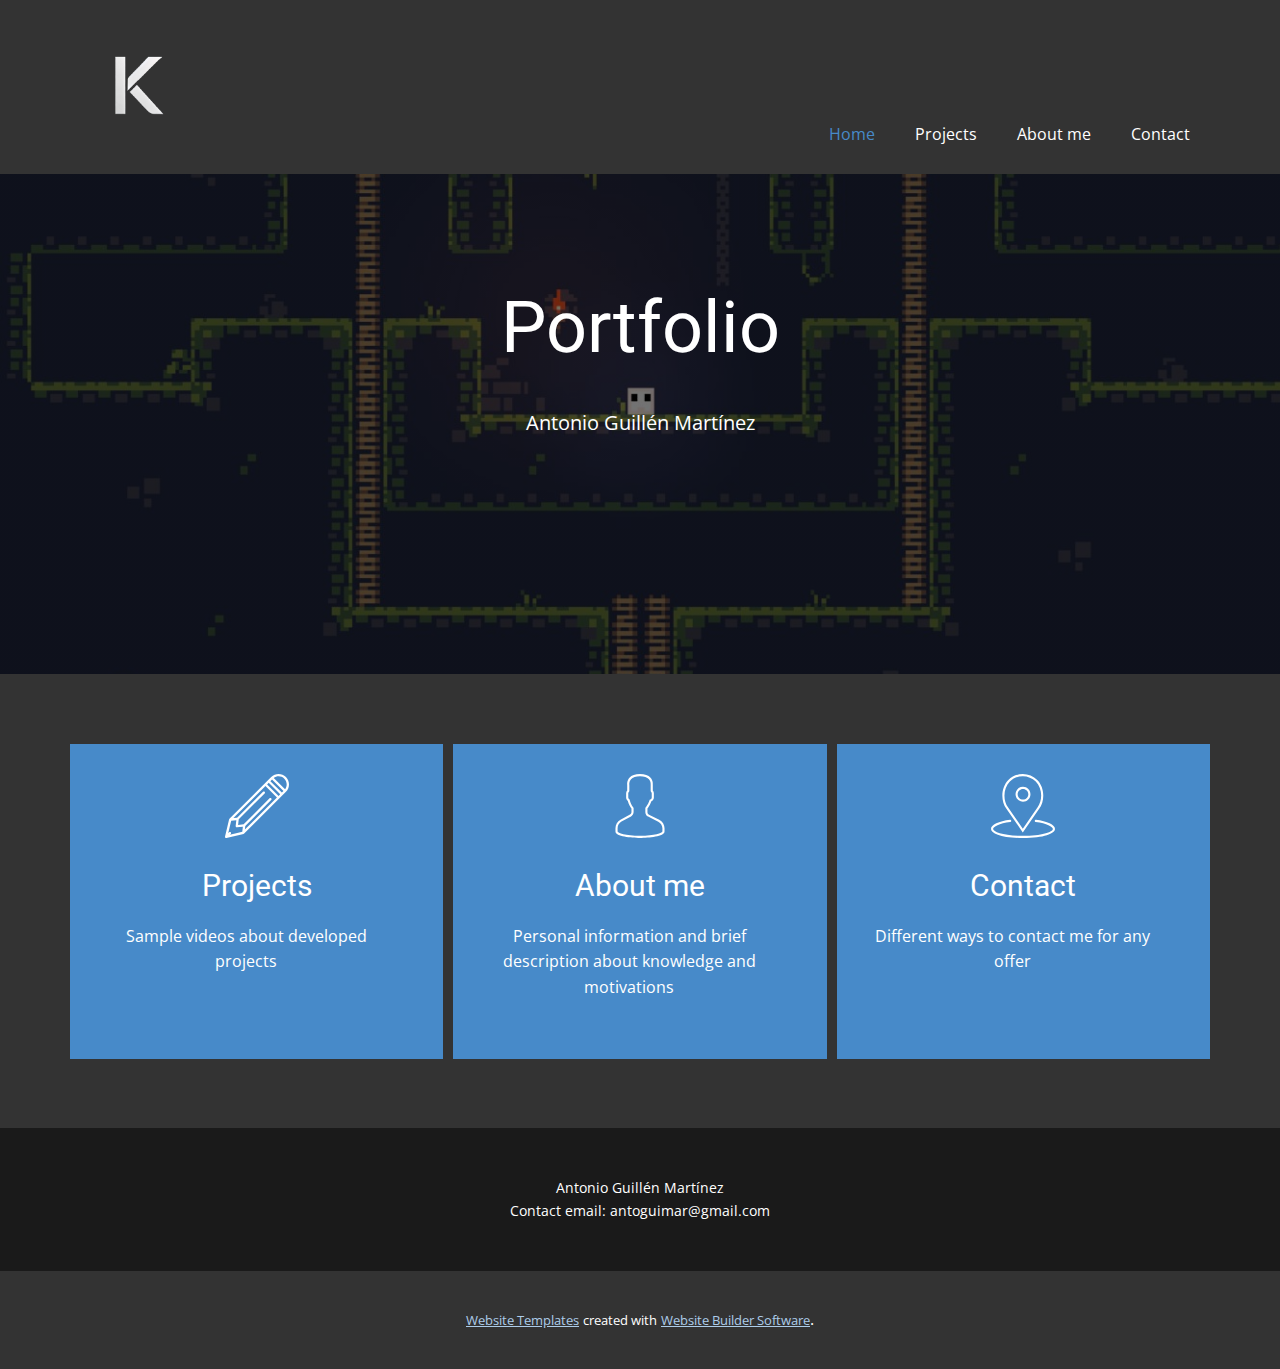
<file: index.html>
<!DOCTYPE html>
<html style="font-size: 16px;">
  <head>
    <meta name="viewport" content="width=device-width, initial-scale=1.0">
    <meta charset="utf-8">
    <meta name="keywords" content="El karbajo, El más guapo">
    <meta name="description" content="">
    <meta name="page_type" content="np-template-header-footer-from-plugin">
    <title>Home</title>
    <link rel="stylesheet" href="nicepage.css" media="screen">
<link rel="stylesheet" href="Home.css" media="screen">
    <script class="u-script" type="text/javascript" src="jquery.js" defer=""></script>
    <script class="u-script" type="text/javascript" src="nicepage.js" defer=""></script>
    <meta name="generator" content="Nicepage 4.4.0, nicepage.com">
    <link id="u-theme-google-font" rel="stylesheet" href="https://fonts.googleapis.com/css?family=Roboto:100,100i,300,300i,400,400i,500,500i,700,700i,900,900i|Open+Sans:300,300i,400,400i,600,600i,700,700i,800,800i">
    
    
    
    <script type="application/ld+json">{
		"@context": "http://schema.org",
		"@type": "Organization",
		"name": "",
		"logo": "images/logo.png"
}</script>
    <meta name="theme-color" content="#478ac9">
    <meta property="og:title" content="Home">
    <meta property="og:type" content="website">
  </head>
  <body data-home-page="Home.html" data-home-page-title="Home" class="u-body u-xl-mode"><header class="u-clearfix u-grey-80 u-header u-sticky u-sticky-87b0 u-header" id="sec-6416"><div class="u-clearfix u-sheet u-sheet-1">
        <a href="https://nicepage.com" class="u-image u-logo u-image-1" data-image-width="795" data-image-height="789">
          <img src="images/logo.png" class="u-logo-image u-logo-image-1">
        </a>
        <nav class="u-menu u-menu-dropdown u-offcanvas u-menu-1">
          <div class="menu-collapse" style="font-size: 1rem; letter-spacing: 0px;">
            <a class="u-button-style u-custom-left-right-menu-spacing u-custom-padding-bottom u-custom-top-bottom-menu-spacing u-nav-link u-text-active-palette-1-base u-text-hover-palette-2-base" href="#">
              <svg class="u-svg-link" viewBox="0 0 24 24"><use xmlns:xlink="http://www.w3.org/1999/xlink" xlink:href="#menu-hamburger"></use></svg>
              <svg class="u-svg-content" version="1.1" id="menu-hamburger" viewBox="0 0 16 16" x="0px" y="0px" xmlns:xlink="http://www.w3.org/1999/xlink" xmlns="http://www.w3.org/2000/svg"><g><rect y="1" width="16" height="2"></rect><rect y="7" width="16" height="2"></rect><rect y="13" width="16" height="2"></rect>
</g></svg>
            </a>
          </div>
          <div class="u-custom-menu u-nav-container">
            <ul class="u-nav u-unstyled u-nav-1"><li class="u-nav-item"><a class="u-button-style u-nav-link u-text-active-palette-1-base u-text-hover-palette-2-base" href="Home.html" style="padding: 10px 20px;">Home</a>
</li><li class="u-nav-item"><a class="u-button-style u-nav-link u-text-active-palette-1-base u-text-hover-palette-2-base" href="Projects.html" style="padding: 10px 20px;">Projects</a>
</li><li class="u-nav-item"><a class="u-button-style u-nav-link u-text-active-palette-1-base u-text-hover-palette-2-base" href="About-me.html" style="padding: 10px 20px;">About me</a>
</li><li class="u-nav-item"><a class="u-button-style u-nav-link u-text-active-palette-1-base u-text-hover-palette-2-base" href="Contact.html" style="padding: 10px 20px;">Contact</a>
</li></ul>
          </div>
          <div class="u-custom-menu u-nav-container-collapse">
            <div class="u-black u-container-style u-inner-container-layout u-opacity u-opacity-95 u-sidenav">
              <div class="u-inner-container-layout u-sidenav-overflow">
                <div class="u-menu-close"></div>
                <ul class="u-align-center u-nav u-popupmenu-items u-unstyled u-nav-2"><li class="u-nav-item"><a class="u-button-style u-nav-link" href="Home.html" style="padding: 10px 20px;">Home</a>
</li><li class="u-nav-item"><a class="u-button-style u-nav-link" href="Projects.html" style="padding: 10px 20px;">Projects</a>
</li><li class="u-nav-item"><a class="u-button-style u-nav-link" href="About-me.html" style="padding: 10px 20px;">About me</a>
</li><li class="u-nav-item"><a class="u-button-style u-nav-link" href="Contact.html" style="padding: 10px 20px;">Contact</a>
</li></ul>
              </div>
            </div>
            <div class="u-black u-menu-overlay u-opacity u-opacity-70"></div>
          </div>
        </nav>
      </div></header>
    <section class="u-align-center u-clearfix u-image u-shading u-section-1" id="sec-c176" data-image-width="1330" data-image-height="997">
      <div class="u-clearfix u-sheet u-sheet-1">
        <h1 class="u-text u-text-default u-title u-text-1">Portfolio</h1>
        <p class="u-large-text u-text u-text-variant u-text-2">Antonio Guillén Martínez</p>
      </div>
    </section>
    <section class="u-align-center u-clearfix u-grey-80 u-section-2" id="sec-d365">
      <div class="u-clearfix u-sheet u-valign-middle u-sheet-1">
        <div class="u-expanded-width u-layout-grid u-list u-list-1">
          <div class="u-repeater u-repeater-1">
            <div class="u-align-center u-container-style u-list-item u-palette-1-base u-repeater-item u-list-item-1" data-href="Projects.html" data-page-id="2053630820">
              <div class="u-container-layout u-similar-container u-valign-top u-container-layout-1"><span class="u-icon u-icon-1" data-href="Projects.html" data-page-id="2053630820"><svg class="u-svg-link" preserveAspectRatio="xMidYMin slice" viewBox="0 0 55.25 55.25" style=""><use xmlns:xlink="http://www.w3.org/1999/xlink" xlink:href="#svg-ab52"></use></svg><svg class="u-svg-content" viewBox="0 0 55.25 55.25" x="0px" y="0px" id="svg-ab52" style="enable-background:new 0 0 55.25 55.25;"><path d="M52.618,2.631c-3.51-3.508-9.219-3.508-12.729,0L3.827,38.693C3.81,38.71,3.8,38.731,3.785,38.749
	c-0.021,0.024-0.039,0.05-0.058,0.076c-0.053,0.074-0.094,0.153-0.125,0.239c-0.009,0.026-0.022,0.049-0.029,0.075
	c-0.003,0.01-0.009,0.02-0.012,0.03l-3.535,14.85c-0.016,0.067-0.02,0.135-0.022,0.202C0.004,54.234,0,54.246,0,54.259
	c0.001,0.114,0.026,0.225,0.065,0.332c0.009,0.025,0.019,0.047,0.03,0.071c0.049,0.107,0.11,0.21,0.196,0.296
	c0.095,0.095,0.207,0.168,0.328,0.218c0.121,0.05,0.25,0.075,0.379,0.075c0.077,0,0.155-0.009,0.231-0.027l14.85-3.535
	c0.027-0.006,0.051-0.021,0.077-0.03c0.034-0.011,0.066-0.024,0.099-0.039c0.072-0.033,0.139-0.074,0.201-0.123
	c0.024-0.019,0.049-0.033,0.072-0.054c0.008-0.008,0.018-0.012,0.026-0.02l36.063-36.063C56.127,11.85,56.127,6.14,52.618,2.631z
	 M51.204,4.045c2.488,2.489,2.7,6.397,0.65,9.137l-9.787-9.787C44.808,1.345,48.716,1.557,51.204,4.045z M46.254,18.895l-9.9-9.9
	l1.414-1.414l9.9,9.9L46.254,18.895z M4.961,50.288c-0.391-0.391-1.023-0.391-1.414,0L2.79,51.045l2.554-10.728l4.422-0.491
	l-0.569,5.122c-0.004,0.038,0.01,0.073,0.01,0.11c0,0.038-0.014,0.072-0.01,0.11c0.004,0.033,0.021,0.06,0.028,0.092
	c0.012,0.058,0.029,0.111,0.05,0.165c0.026,0.065,0.057,0.124,0.095,0.181c0.031,0.046,0.062,0.087,0.1,0.127
	c0.048,0.051,0.1,0.094,0.157,0.134c0.045,0.031,0.088,0.06,0.138,0.084C9.831,45.982,9.9,46,9.972,46.017
	c0.038,0.009,0.069,0.03,0.108,0.035c0.036,0.004,0.072,0.006,0.109,0.006c0,0,0.001,0,0.001,0c0,0,0.001,0,0.001,0h0.001
	c0,0,0.001,0,0.001,0c0.036,0,0.073-0.002,0.109-0.006l5.122-0.569l-0.491,4.422L4.204,52.459l0.757-0.757
	C5.351,51.312,5.351,50.679,4.961,50.288z M17.511,44.809L39.889,22.43c0.391-0.391,0.391-1.023,0-1.414s-1.023-0.391-1.414,0
	L16.097,43.395l-4.773,0.53l0.53-4.773l22.38-22.378c0.391-0.391,0.391-1.023,0-1.414s-1.023-0.391-1.414,0L10.44,37.738
	l-3.183,0.354L34.94,10.409l9.9,9.9L17.157,47.992L17.511,44.809z M49.082,16.067l-9.9-9.9l1.415-1.415l9.9,9.9L49.082,16.067z"></path></svg></span>
                <h3 class="u-text u-text-1">Projects</h3>
                <p class="u-text u-text-2">Sample videos about developed projects</p>
              </div>
            </div>
            <div class="u-align-center u-container-style u-list-item u-palette-1-base u-repeater-item u-list-item-2" data-href="About-me.html" data-page-id="2033010866">
              <div class="u-container-layout u-similar-container u-valign-top u-container-layout-2"><span class="u-icon u-icon-2" data-href="Inicio.html"><svg class="u-svg-link" preserveAspectRatio="xMidYMin slice" viewBox="0 0 60 60" style=""><use xmlns:xlink="http://www.w3.org/1999/xlink" xlink:href="#svg-4e3d"></use></svg><svg class="u-svg-content" viewBox="0 0 60 60" x="0px" y="0px" id="svg-4e3d" style="enable-background:new 0 0 60 60;"><path d="M48.014,42.889l-9.553-4.776C37.56,37.662,37,36.756,37,35.748v-3.381c0.229-0.28,0.47-0.599,0.719-0.951
	c1.239-1.75,2.232-3.698,2.954-5.799C42.084,24.97,43,23.575,43,22v-4c0-0.963-0.36-1.896-1-2.625v-5.319
	c0.056-0.55,0.276-3.824-2.092-6.525C37.854,1.188,34.521,0,30,0s-7.854,1.188-9.908,3.53C17.724,6.231,17.944,9.506,18,10.056
	v5.319c-0.64,0.729-1,1.662-1,2.625v4c0,1.217,0.553,2.352,1.497,3.109c0.916,3.627,2.833,6.36,3.503,7.237v3.309
	c0,0.968-0.528,1.856-1.377,2.32l-8.921,4.866C8.801,44.424,7,47.458,7,50.762V54c0,4.746,15.045,6,23,6s23-1.254,23-6v-3.043
	C53,47.519,51.089,44.427,48.014,42.889z M51,54c0,1.357-7.412,4-21,4S9,55.357,9,54v-3.238c0-2.571,1.402-4.934,3.659-6.164
	l8.921-4.866C23.073,38.917,24,37.354,24,35.655v-4.019l-0.233-0.278c-0.024-0.029-2.475-2.994-3.41-7.065l-0.091-0.396l-0.341-0.22
	C19.346,23.303,19,22.676,19,22v-4c0-0.561,0.238-1.084,0.67-1.475L20,16.228V10l-0.009-0.131c-0.003-0.027-0.343-2.799,1.605-5.021
	C23.253,2.958,26.081,2,30,2c3.905,0,6.727,0.951,8.386,2.828c1.947,2.201,1.625,5.017,1.623,5.041L40,16.228l0.33,0.298
	C40.762,16.916,41,17.439,41,18v4c0,0.873-0.572,1.637-1.422,1.899l-0.498,0.153l-0.16,0.495c-0.669,2.081-1.622,4.003-2.834,5.713
	c-0.297,0.421-0.586,0.794-0.837,1.079L35,31.623v4.125c0,1.77,0.983,3.361,2.566,4.153l9.553,4.776
	C49.513,45.874,51,48.28,51,50.957V54z"></path></svg></span>
                <h3 class="u-text u-text-3">About me</h3>
                <p class="u-text u-text-4">Personal information and brief description about knowledge and motivations</p>
              </div>
            </div>
            <div class="u-align-center u-container-style u-list-item u-palette-1-base u-repeater-item u-list-item-3" data-href="Contact.html" data-page-id="97497249">
              <div class="u-container-layout u-similar-container u-valign-top u-container-layout-3"><span class="u-icon u-icon-3" data-href="Contact.html" data-page-id="97497249"><svg class="u-svg-link" preserveAspectRatio="xMidYMin slice" viewBox="0 0 60 60" style=""><use xmlns:xlink="http://www.w3.org/1999/xlink" xlink:href="#svg-74e7"></use></svg><svg class="u-svg-content" viewBox="0 0 60 60" x="0px" y="0px" id="svg-74e7" style="enable-background:new 0 0 60 60;"><g><path d="M30,26c3.86,0,7-3.141,7-7s-3.14-7-7-7s-7,3.141-7,7S26.14,26,30,26z M30,14c2.757,0,5,2.243,5,5s-2.243,5-5,5
		s-5-2.243-5-5S27.243,14,30,14z"></path><path d="M29.823,54.757L45.164,32.6c5.754-7.671,4.922-20.28-1.781-26.982C39.761,1.995,34.945,0,29.823,0
		s-9.938,1.995-13.56,5.617c-6.703,6.702-7.535,19.311-1.804,26.952L29.823,54.757z M17.677,7.031C20.922,3.787,25.235,2,29.823,2
		s8.901,1.787,12.146,5.031c6.05,6.049,6.795,17.437,1.573,24.399L29.823,51.243L16.082,31.4
		C10.882,24.468,11.628,13.08,17.677,7.031z"></path><path d="M42.117,43.007c-0.55-0.067-1.046,0.327-1.11,0.876s0.328,1.046,0.876,1.11C52.399,46.231,58,49.567,58,51.5
		c0,2.714-10.652,6.5-28,6.5S2,54.214,2,51.5c0-1.933,5.601-5.269,16.117-6.507c0.548-0.064,0.94-0.562,0.876-1.11
		c-0.065-0.549-0.561-0.945-1.11-0.876C7.354,44.247,0,47.739,0,51.5C0,55.724,10.305,60,30,60s30-4.276,30-8.5
		C60,47.739,52.646,44.247,42.117,43.007z"></path>
</g></svg></span>
                <h3 class="u-text u-text-5">Contact</h3>
                <p class="u-text u-text-6"> Different ways to contact me for any offer</p>
              </div>
            </div>
          </div>
        </div>
      </div>
    </section>
    
    
    <footer class="u-align-center u-clearfix u-footer u-grey-90 u-footer" id="sec-e3c6"><div class="u-clearfix u-sheet u-sheet-1">
        <p class="u-small-text u-text u-text-variant u-text-1">Antonio Guillén Martínez<br>Contact email: antoguimar@gmail.com
        </p>
      </div></footer>
    <section class="u-backlink u-clearfix u-grey-80">
      <a class="u-link" href="https://nicepage.com/website-templates" target="_blank">
        <span>Website Templates</span>
      </a>
      <p class="u-text">
        <span>created with</span>
      </p>
      <a class="u-link" href="" target="_blank">
        <span>Website Builder Software</span>
      </a>. 
    </section>
  </body>
</html>
</file>
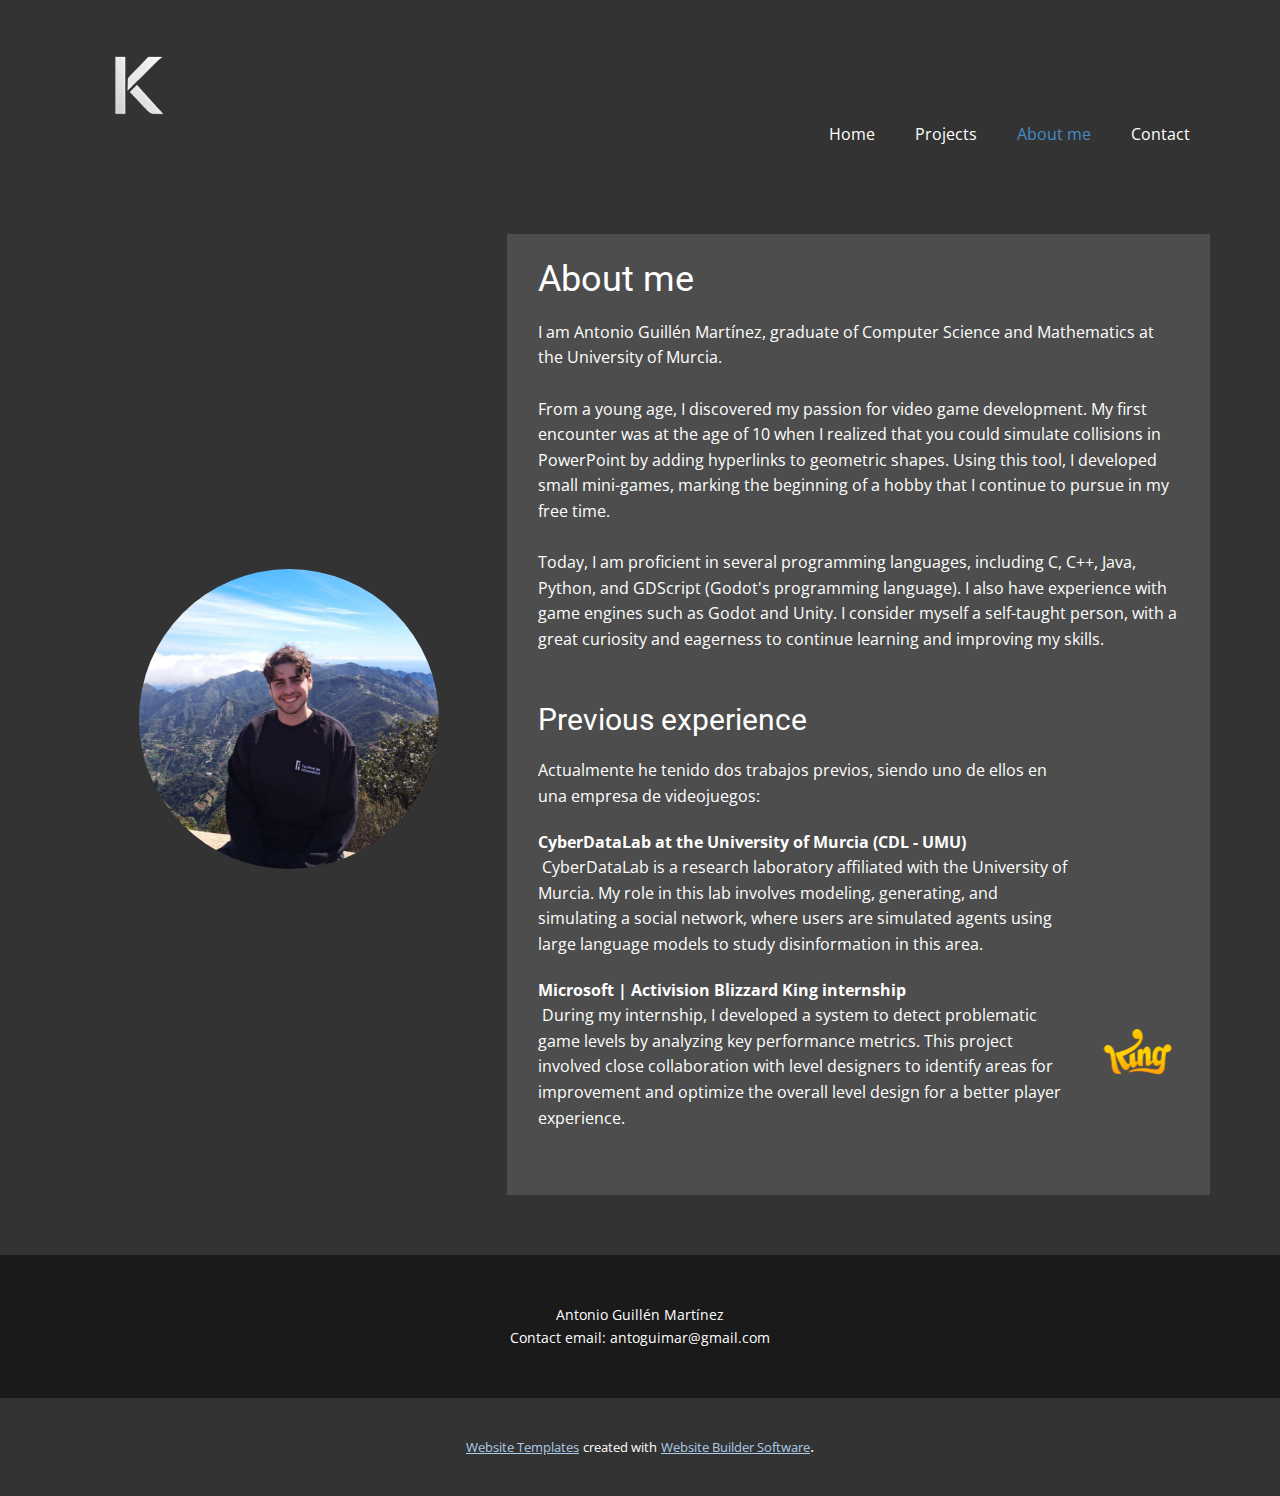
<file: About-me.html>
<!DOCTYPE html>
<html style="font-size: 16px;">
  <head>
    <meta name="viewport" content="width=device-width, initial-scale=1.0">
    <meta charset="utf-8">
    <meta name="keywords" content="Sobre mí">
    <meta name="description" content="">
    <meta name="page_type" content="np-template-header-footer-from-plugin">
    <title>About me</title>
    <link rel="stylesheet" href="nicepage.css" media="screen">
<link rel="stylesheet" href="About-me.css" media="screen">
    <script class="u-script" type="text/javascript" src="jquery.js" defer=""></script>
    <script class="u-script" type="text/javascript" src="nicepage.js" defer=""></script>
    <meta name="generator" content="Nicepage 4.4.0, nicepage.com">
    <link id="u-theme-google-font" rel="stylesheet" href="https://fonts.googleapis.com/css?family=Roboto:100,100i,300,300i,400,400i,500,500i,700,700i,900,900i|Open+Sans:300,300i,400,400i,600,600i,700,700i,800,800i">
    
    
    <script type="application/ld+json">{
		"@context": "http://schema.org",
		"@type": "Organization",
		"name": "",
		"logo": "images/logo.png"
}</script>
    <meta name="theme-color" content="#478ac9">
    <meta property="og:title" content="About me">
    <meta property="og:type" content="website">
  </head>
  <body class="u-body u-xl-mode"><header class="u-clearfix u-grey-80 u-header u-sticky u-sticky-87b0 u-header" id="sec-6416"><div class="u-clearfix u-sheet u-sheet-1">
        <a href="https://nicepage.com" class="u-image u-logo u-image-1" data-image-width="795" data-image-height="789">
          <img src="images/logo.png" class="u-logo-image u-logo-image-1">
        </a>
        <nav class="u-menu u-menu-dropdown u-offcanvas u-menu-1">
          <div class="menu-collapse" style="font-size: 1rem; letter-spacing: 0px;">
            <a class="u-button-style u-custom-left-right-menu-spacing u-custom-padding-bottom u-custom-top-bottom-menu-spacing u-nav-link u-text-active-palette-1-base u-text-hover-palette-2-base" href="#">
              <svg class="u-svg-link" viewBox="0 0 24 24"><use xmlns:xlink="http://www.w3.org/1999/xlink" xlink:href="#menu-hamburger"></use></svg>
              <svg class="u-svg-content" version="1.1" id="menu-hamburger" viewBox="0 0 16 16" x="0px" y="0px" xmlns:xlink="http://www.w3.org/1999/xlink" xmlns="http://www.w3.org/2000/svg"><g><rect y="1" width="16" height="2"></rect><rect y="7" width="16" height="2"></rect><rect y="13" width="16" height="2"></rect>
</g></svg>
            </a>
          </div>
          <div class="u-custom-menu u-nav-container">
            <ul class="u-nav u-unstyled u-nav-1"><li class="u-nav-item"><a class="u-button-style u-nav-link u-text-active-palette-1-base u-text-hover-palette-2-base" href="Home.html" style="padding: 10px 20px;">Home</a>
</li><li class="u-nav-item"><a class="u-button-style u-nav-link u-text-active-palette-1-base u-text-hover-palette-2-base" href="Projects.html" style="padding: 10px 20px;">Projects</a>
</li><li class="u-nav-item"><a class="u-button-style u-nav-link u-text-active-palette-1-base u-text-hover-palette-2-base" href="About-me.html" style="padding: 10px 20px;">About me</a>
</li><li class="u-nav-item"><a class="u-button-style u-nav-link u-text-active-palette-1-base u-text-hover-palette-2-base" href="Contact.html" style="padding: 10px 20px;">Contact</a>
</li></ul>
          </div>
          <div class="u-custom-menu u-nav-container-collapse">
            <div class="u-black u-container-style u-inner-container-layout u-opacity u-opacity-95 u-sidenav">
              <div class="u-inner-container-layout u-sidenav-overflow">
                <div class="u-menu-close"></div>
                <ul class="u-align-center u-nav u-popupmenu-items u-unstyled u-nav-2"><li class="u-nav-item"><a class="u-button-style u-nav-link" href="Home.html" style="padding: 10px 20px;">Home</a>
</li><li class="u-nav-item"><a class="u-button-style u-nav-link" href="Projects.html" style="padding: 10px 20px;">Projects</a>
</li><li class="u-nav-item"><a class="u-button-style u-nav-link" href="About-me.html" style="padding: 10px 20px;">About me</a>
</li><li class="u-nav-item"><a class="u-button-style u-nav-link" href="Contact.html" style="padding: 10px 20px;">Contact</a>
</li></ul>
              </div>
            </div>
            <div class="u-black u-menu-overlay u-opacity u-opacity-70"></div>
          </div>
        </nav>
      </div></header>
    <section class="u-clearfix u-grey-80 u-section-1" id="sec-ccba">
      <div class="u-clearfix u-sheet u-valign-middle u-sheet-1">
        <div class="u-clearfix u-expanded-width u-gutter-0 u-layout-wrap u-layout-wrap-1">
          <div class="u-layout">
            <div class="u-layout-row">
              <div class="u-align-center u-container-style u-layout-cell u-left-cell u-size-23 u-layout-cell-1">
                <div class="u-container-layout u-valign-middle u-container-layout-1">
                  <div alt="" class="u-image u-image-circle u-image-1" src="" data-image-width="800" data-image-height="800"></div>
                </div>
              </div>
              <div class="u-align-left u-container-style u-grey-70 u-layout-cell u-right-cell u-size-37 u-layout-cell-2">
                <div class="u-container-layout u-container-layout-2">
                  <h2 class="u-text u-text-1">About me</h2>
                  <p class="u-align-left u-text u-text-2"> I am Antonio Guillén Martínez, graduate of Computer Science and Mathematics at the University of Murcia.<br>
                    <br>From a young age, I discovered my passion for video game development. My first encounter was at the age of 10 when I realized that you could simulate collisions in PowerPoint by adding hyperlinks to geometric shapes. Using this tool, I developed small mini-games, marking the beginning of a hobby that I continue to pursue in my free time.<br>
                    <br>Today, I am proficient in several programming languages, including C, C++, Java, Python, and GDScript (Godot's programming language). I also have experience with game engines such as Godot and Unity. I consider myself a self-taught person, with a great curiosity and eagerness to continue learning and improving my skills.
                  </p>
                  <div class="fr-view u-clearfix u-rich-text u-text u-text-3">
                    <h3>Previous experience</h3>
                    <p>Actualmente he tenido dos trabajos previos, siendo uno de ellos en una empresa de videojuegos:</p>
                    <p>
                      <span style="font-weight: 700;">CyberDataLab at the University of Murcia (CDL - UMU) &nbsp;</span>CyberDataLab is a research laboratory affiliated with the University of Murcia. My role in this lab involves modeling, generating, and simulating a social network, where users are simulated agents using large language models to study disinformation in this area. <span style="font-weight: 700;">&nbsp;</span>
                    </p>
                    <p>
                      <span style="font-weight: 700;">Microsoft | Activision Blizzard King internship&nbsp; &nbsp; &nbsp; &nbsp; &nbsp; &nbsp; &nbsp; &nbsp; &nbsp; &nbsp; &nbsp; &nbsp; &nbsp; &nbsp; &nbsp; &nbsp; &nbsp; &nbsp; &nbsp; &nbsp; &nbsp;</span>During my internship, I developed a system to detect problematic game levels by analyzing key performance metrics. This project involved close collaboration with level designers to identify areas for improvement and optimize the overall level design for a better player experience.&nbsp;
                    </p>
                  </div>
                  <div class="u-image u-image-circle u-image-2" alt="" data-image-width="2500" data-image-height="1693"></div>
                </div>
              </div>
            </div>
          </div>
        </div>
      </div>
    </section>
    
    
    <footer class="u-align-center u-clearfix u-footer u-grey-90 u-footer" id="sec-e3c6"><div class="u-clearfix u-sheet u-sheet-1">
        <p class="u-small-text u-text u-text-variant u-text-1">Antonio Guillén Martínez<br>Contact email: antoguimar@gmail.com
        </p>
      </div></footer>
    <section class="u-backlink u-clearfix u-grey-80">
      <a class="u-link" href="https://nicepage.com/website-templates" target="_blank">
        <span>Website Templates</span>
      </a>
      <p class="u-text">
        <span>created with</span>
      </p>
      <a class="u-link" href="" target="_blank">
        <span>Website Builder Software</span>
      </a>. 
    </section>
  </body>
</html>
</file>
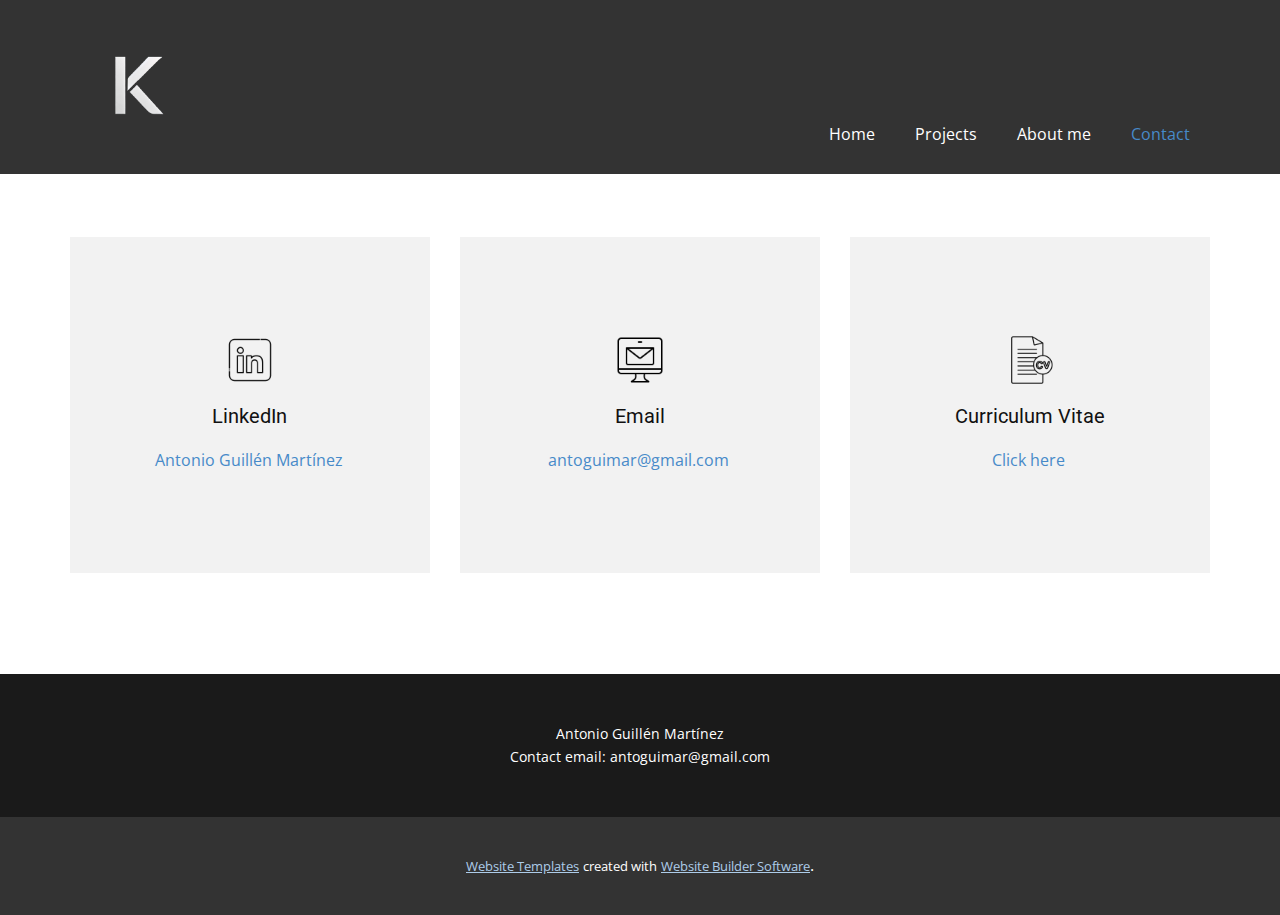
<file: Contact.html>
<!DOCTYPE html>
<html style="font-size: 16px;">
  <head>
    <meta name="viewport" content="width=device-width, initial-scale=1.0">
    <meta charset="utf-8">
    <meta name="keywords" content="">
    <meta name="description" content="">
    <meta name="page_type" content="np-template-header-footer-from-plugin">
    <title>Contact</title>
    <link rel="stylesheet" href="nicepage.css" media="screen">
<link rel="stylesheet" href="Contact.css" media="screen">
    <script class="u-script" type="text/javascript" src="jquery.js" defer=""></script>
    <script class="u-script" type="text/javascript" src="nicepage.js" defer=""></script>
    <meta name="generator" content="Nicepage 4.4.0, nicepage.com">
    <link id="u-theme-google-font" rel="stylesheet" href="https://fonts.googleapis.com/css?family=Roboto:100,100i,300,300i,400,400i,500,500i,700,700i,900,900i|Open+Sans:300,300i,400,400i,600,600i,700,700i,800,800i">
    
    
    <script type="application/ld+json">{
		"@context": "http://schema.org",
		"@type": "Organization",
		"name": "",
		"logo": "images/logo.png"
}</script>
    <meta name="theme-color" content="#478ac9">
    <meta property="og:title" content="Contact">
    <meta property="og:type" content="website">
  </head>
  <body class="u-body u-xl-mode"><header class="u-clearfix u-grey-80 u-header u-sticky u-sticky-87b0 u-header" id="sec-6416"><div class="u-clearfix u-sheet u-sheet-1">
        <a href="https://nicepage.com" class="u-image u-logo u-image-1" data-image-width="795" data-image-height="789">
          <img src="images/logo.png" class="u-logo-image u-logo-image-1">
        </a>
        <nav class="u-menu u-menu-dropdown u-offcanvas u-menu-1">
          <div class="menu-collapse" style="font-size: 1rem; letter-spacing: 0px;">
            <a class="u-button-style u-custom-left-right-menu-spacing u-custom-padding-bottom u-custom-top-bottom-menu-spacing u-nav-link u-text-active-palette-1-base u-text-hover-palette-2-base" href="#">
              <svg class="u-svg-link" viewBox="0 0 24 24"><use xmlns:xlink="http://www.w3.org/1999/xlink" xlink:href="#menu-hamburger"></use></svg>
              <svg class="u-svg-content" version="1.1" id="menu-hamburger" viewBox="0 0 16 16" x="0px" y="0px" xmlns:xlink="http://www.w3.org/1999/xlink" xmlns="http://www.w3.org/2000/svg"><g><rect y="1" width="16" height="2"></rect><rect y="7" width="16" height="2"></rect><rect y="13" width="16" height="2"></rect>
</g></svg>
            </a>
          </div>
          <div class="u-custom-menu u-nav-container">
            <ul class="u-nav u-unstyled u-nav-1"><li class="u-nav-item"><a class="u-button-style u-nav-link u-text-active-palette-1-base u-text-hover-palette-2-base" href="Home.html" style="padding: 10px 20px;">Home</a>
</li><li class="u-nav-item"><a class="u-button-style u-nav-link u-text-active-palette-1-base u-text-hover-palette-2-base" href="Projects.html" style="padding: 10px 20px;">Projects</a>
</li><li class="u-nav-item"><a class="u-button-style u-nav-link u-text-active-palette-1-base u-text-hover-palette-2-base" href="About-me.html" style="padding: 10px 20px;">About me</a>
</li><li class="u-nav-item"><a class="u-button-style u-nav-link u-text-active-palette-1-base u-text-hover-palette-2-base" href="Contact.html" style="padding: 10px 20px;">Contact</a>
</li></ul>
          </div>
          <div class="u-custom-menu u-nav-container-collapse">
            <div class="u-black u-container-style u-inner-container-layout u-opacity u-opacity-95 u-sidenav">
              <div class="u-inner-container-layout u-sidenav-overflow">
                <div class="u-menu-close"></div>
                <ul class="u-align-center u-nav u-popupmenu-items u-unstyled u-nav-2"><li class="u-nav-item"><a class="u-button-style u-nav-link" href="Home.html" style="padding: 10px 20px;">Home</a>
</li><li class="u-nav-item"><a class="u-button-style u-nav-link" href="Projects.html" style="padding: 10px 20px;">Projects</a>
</li><li class="u-nav-item"><a class="u-button-style u-nav-link" href="About-me.html" style="padding: 10px 20px;">About me</a>
</li><li class="u-nav-item"><a class="u-button-style u-nav-link" href="Contact.html" style="padding: 10px 20px;">Contact</a>
</li></ul>
              </div>
            </div>
            <div class="u-black u-menu-overlay u-opacity u-opacity-70"></div>
          </div>
        </nav>
      </div></header>
    <section class="u-clearfix u-section-1" id="sec-2fcf">
      <div class="u-align-left u-clearfix u-sheet u-sheet-1">
        <div class="u-expanded-width u-list u-list-1">
          <div class="u-repeater u-repeater-1">
            <div class="u-align-center u-container-style u-grey-5 u-list-item u-repeater-item u-video-cover">
              <div class="u-container-layout u-similar-container u-valign-middle u-container-layout-1"><span class="u-file-icon u-icon u-icon-1"><img src="images/3488326.png" alt=""></span>
                <h5 class="u-text u-text-default u-text-1">LinkedIn</h5>
                <p class="u-text u-text-2">
                  <a href="https://www.linkedin.com/in/antonio-guillén-martínez" class="u-active-none u-border-none u-btn u-button-link u-button-style u-hover-none u-none u-text-palette-1-base u-btn-1" target="_blank">Antonio Guillén Martínez</a>
                </p>
              </div>
            </div>
            <div class="u-align-center u-container-style u-grey-5 u-list-item u-repeater-item u-list-item-2">
              <div class="u-container-layout u-similar-container u-valign-middle u-container-layout-2"><span class="u-file-icon u-icon u-icon-2"><img src="images/17089395.png" alt=""></span>
                <h5 class="u-text u-text-default u-text-3">Email</h5>
                <p class="u-text u-text-4">
                  <a class="u-active-none u-border-none u-btn u-button-link u-button-style u-hover-none u-none u-text-palette-1-base u-btn-2" href="mailto:antoguimar@gmail.com">antoguimar@gmail.com</a>
                </p>
              </div>
            </div>
            <div class="u-align-center u-container-style u-grey-5 u-list-item u-repeater-item u-video-cover">
              <div class="u-container-layout u-similar-container u-valign-middle u-container-layout-3"><span class="u-file-icon u-icon u-icon-3"><img src="images/14654454.png" alt=""></span>
                <h5 class="u-text u-text-default u-text-5">Curriculum Vitae</h5>
                <p class="u-text u-text-6">
                  <a class="u-active-none u-border-none u-btn u-button-link u-button-style u-file-link u-hover-none u-none u-text-palette-1-base u-btn-3" href="files/CV-AntonioGuillenMartinez.pdf" target="_blank">Click here</a>
                </p>
              </div>
            </div>
          </div>
        </div>
      </div>
    </section>
    
    
    <footer class="u-align-center u-clearfix u-footer u-grey-90 u-footer" id="sec-e3c6"><div class="u-clearfix u-sheet u-sheet-1">
        <p class="u-small-text u-text u-text-variant u-text-1">Antonio Guillén Martínez<br>Contact email: antoguimar@gmail.com
        </p>
      </div></footer>
    <section class="u-backlink u-clearfix u-grey-80">
      <a class="u-link" href="https://nicepage.com/website-templates" target="_blank">
        <span>Website Templates</span>
      </a>
      <p class="u-text">
        <span>created with</span>
      </p>
      <a class="u-link" href="" target="_blank">
        <span>Website Builder Software</span>
      </a>. 
    </section>
  </body>
</html>
</file>
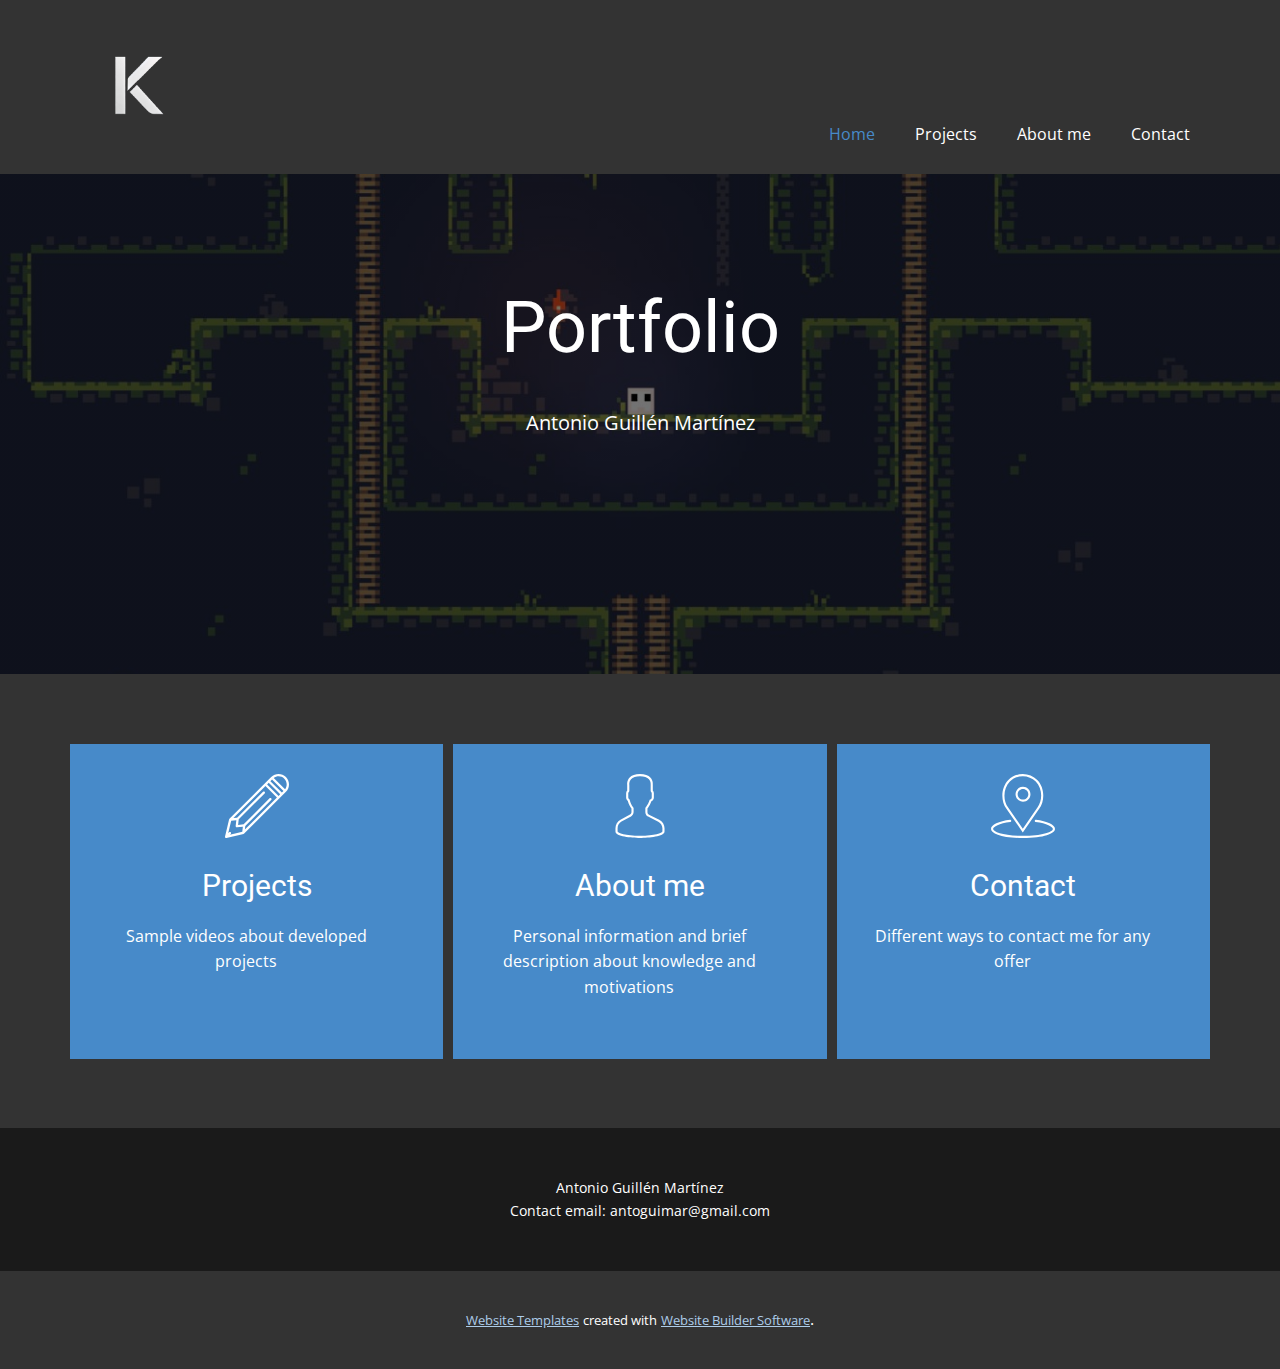
<file: Home.html>
<!DOCTYPE html>
<html style="font-size: 16px;">
  <head>
    <meta name="viewport" content="width=device-width, initial-scale=1.0">
    <meta charset="utf-8">
    <meta name="keywords" content="El karbajo, El más guapo">
    <meta name="description" content="">
    <meta name="page_type" content="np-template-header-footer-from-plugin">
    <title>Home</title>
    <link rel="stylesheet" href="nicepage.css" media="screen">
<link rel="stylesheet" href="Home.css" media="screen">
    <script class="u-script" type="text/javascript" src="jquery.js" defer=""></script>
    <script class="u-script" type="text/javascript" src="nicepage.js" defer=""></script>
    <meta name="generator" content="Nicepage 4.4.0, nicepage.com">
    <link id="u-theme-google-font" rel="stylesheet" href="https://fonts.googleapis.com/css?family=Roboto:100,100i,300,300i,400,400i,500,500i,700,700i,900,900i|Open+Sans:300,300i,400,400i,600,600i,700,700i,800,800i">
    
    
    
    <script type="application/ld+json">{
		"@context": "http://schema.org",
		"@type": "Organization",
		"name": "",
		"logo": "images/logo.png"
}</script>
    <meta name="theme-color" content="#478ac9">
    <meta property="og:title" content="Home">
    <meta property="og:type" content="website">
  </head>
  <body class="u-body u-xl-mode"><header class="u-clearfix u-grey-80 u-header u-sticky u-sticky-87b0 u-header" id="sec-6416"><div class="u-clearfix u-sheet u-sheet-1">
        <a href="https://nicepage.com" class="u-image u-logo u-image-1" data-image-width="795" data-image-height="789">
          <img src="images/logo.png" class="u-logo-image u-logo-image-1">
        </a>
        <nav class="u-menu u-menu-dropdown u-offcanvas u-menu-1">
          <div class="menu-collapse" style="font-size: 1rem; letter-spacing: 0px;">
            <a class="u-button-style u-custom-left-right-menu-spacing u-custom-padding-bottom u-custom-top-bottom-menu-spacing u-nav-link u-text-active-palette-1-base u-text-hover-palette-2-base" href="#">
              <svg class="u-svg-link" viewBox="0 0 24 24"><use xmlns:xlink="http://www.w3.org/1999/xlink" xlink:href="#menu-hamburger"></use></svg>
              <svg class="u-svg-content" version="1.1" id="menu-hamburger" viewBox="0 0 16 16" x="0px" y="0px" xmlns:xlink="http://www.w3.org/1999/xlink" xmlns="http://www.w3.org/2000/svg"><g><rect y="1" width="16" height="2"></rect><rect y="7" width="16" height="2"></rect><rect y="13" width="16" height="2"></rect>
</g></svg>
            </a>
          </div>
          <div class="u-custom-menu u-nav-container">
            <ul class="u-nav u-unstyled u-nav-1"><li class="u-nav-item"><a class="u-button-style u-nav-link u-text-active-palette-1-base u-text-hover-palette-2-base" href="Home.html" style="padding: 10px 20px;">Home</a>
</li><li class="u-nav-item"><a class="u-button-style u-nav-link u-text-active-palette-1-base u-text-hover-palette-2-base" href="Projects.html" style="padding: 10px 20px;">Projects</a>
</li><li class="u-nav-item"><a class="u-button-style u-nav-link u-text-active-palette-1-base u-text-hover-palette-2-base" href="About-me.html" style="padding: 10px 20px;">About me</a>
</li><li class="u-nav-item"><a class="u-button-style u-nav-link u-text-active-palette-1-base u-text-hover-palette-2-base" href="Contact.html" style="padding: 10px 20px;">Contact</a>
</li></ul>
          </div>
          <div class="u-custom-menu u-nav-container-collapse">
            <div class="u-black u-container-style u-inner-container-layout u-opacity u-opacity-95 u-sidenav">
              <div class="u-inner-container-layout u-sidenav-overflow">
                <div class="u-menu-close"></div>
                <ul class="u-align-center u-nav u-popupmenu-items u-unstyled u-nav-2"><li class="u-nav-item"><a class="u-button-style u-nav-link" href="Home.html" style="padding: 10px 20px;">Home</a>
</li><li class="u-nav-item"><a class="u-button-style u-nav-link" href="Projects.html" style="padding: 10px 20px;">Projects</a>
</li><li class="u-nav-item"><a class="u-button-style u-nav-link" href="About-me.html" style="padding: 10px 20px;">About me</a>
</li><li class="u-nav-item"><a class="u-button-style u-nav-link" href="Contact.html" style="padding: 10px 20px;">Contact</a>
</li></ul>
              </div>
            </div>
            <div class="u-black u-menu-overlay u-opacity u-opacity-70"></div>
          </div>
        </nav>
      </div></header>
    <section class="u-align-center u-clearfix u-image u-shading u-section-1" id="sec-c176" data-image-width="1330" data-image-height="997">
      <div class="u-clearfix u-sheet u-sheet-1">
        <h1 class="u-text u-text-default u-title u-text-1">Portfolio</h1>
        <p class="u-large-text u-text u-text-variant u-text-2">Antonio Guillén Martínez</p>
      </div>
    </section>
    <section class="u-align-center u-clearfix u-grey-80 u-section-2" id="sec-d365">
      <div class="u-clearfix u-sheet u-valign-middle u-sheet-1">
        <div class="u-expanded-width u-layout-grid u-list u-list-1">
          <div class="u-repeater u-repeater-1">
            <div class="u-align-center u-container-style u-list-item u-palette-1-base u-repeater-item u-list-item-1" data-href="Projects.html" data-page-id="2053630820">
              <div class="u-container-layout u-similar-container u-valign-top u-container-layout-1"><span class="u-icon u-icon-1" data-href="Projects.html" data-page-id="2053630820"><svg class="u-svg-link" preserveAspectRatio="xMidYMin slice" viewBox="0 0 55.25 55.25" style=""><use xmlns:xlink="http://www.w3.org/1999/xlink" xlink:href="#svg-ab52"></use></svg><svg class="u-svg-content" viewBox="0 0 55.25 55.25" x="0px" y="0px" id="svg-ab52" style="enable-background:new 0 0 55.25 55.25;"><path d="M52.618,2.631c-3.51-3.508-9.219-3.508-12.729,0L3.827,38.693C3.81,38.71,3.8,38.731,3.785,38.749
	c-0.021,0.024-0.039,0.05-0.058,0.076c-0.053,0.074-0.094,0.153-0.125,0.239c-0.009,0.026-0.022,0.049-0.029,0.075
	c-0.003,0.01-0.009,0.02-0.012,0.03l-3.535,14.85c-0.016,0.067-0.02,0.135-0.022,0.202C0.004,54.234,0,54.246,0,54.259
	c0.001,0.114,0.026,0.225,0.065,0.332c0.009,0.025,0.019,0.047,0.03,0.071c0.049,0.107,0.11,0.21,0.196,0.296
	c0.095,0.095,0.207,0.168,0.328,0.218c0.121,0.05,0.25,0.075,0.379,0.075c0.077,0,0.155-0.009,0.231-0.027l14.85-3.535
	c0.027-0.006,0.051-0.021,0.077-0.03c0.034-0.011,0.066-0.024,0.099-0.039c0.072-0.033,0.139-0.074,0.201-0.123
	c0.024-0.019,0.049-0.033,0.072-0.054c0.008-0.008,0.018-0.012,0.026-0.02l36.063-36.063C56.127,11.85,56.127,6.14,52.618,2.631z
	 M51.204,4.045c2.488,2.489,2.7,6.397,0.65,9.137l-9.787-9.787C44.808,1.345,48.716,1.557,51.204,4.045z M46.254,18.895l-9.9-9.9
	l1.414-1.414l9.9,9.9L46.254,18.895z M4.961,50.288c-0.391-0.391-1.023-0.391-1.414,0L2.79,51.045l2.554-10.728l4.422-0.491
	l-0.569,5.122c-0.004,0.038,0.01,0.073,0.01,0.11c0,0.038-0.014,0.072-0.01,0.11c0.004,0.033,0.021,0.06,0.028,0.092
	c0.012,0.058,0.029,0.111,0.05,0.165c0.026,0.065,0.057,0.124,0.095,0.181c0.031,0.046,0.062,0.087,0.1,0.127
	c0.048,0.051,0.1,0.094,0.157,0.134c0.045,0.031,0.088,0.06,0.138,0.084C9.831,45.982,9.9,46,9.972,46.017
	c0.038,0.009,0.069,0.03,0.108,0.035c0.036,0.004,0.072,0.006,0.109,0.006c0,0,0.001,0,0.001,0c0,0,0.001,0,0.001,0h0.001
	c0,0,0.001,0,0.001,0c0.036,0,0.073-0.002,0.109-0.006l5.122-0.569l-0.491,4.422L4.204,52.459l0.757-0.757
	C5.351,51.312,5.351,50.679,4.961,50.288z M17.511,44.809L39.889,22.43c0.391-0.391,0.391-1.023,0-1.414s-1.023-0.391-1.414,0
	L16.097,43.395l-4.773,0.53l0.53-4.773l22.38-22.378c0.391-0.391,0.391-1.023,0-1.414s-1.023-0.391-1.414,0L10.44,37.738
	l-3.183,0.354L34.94,10.409l9.9,9.9L17.157,47.992L17.511,44.809z M49.082,16.067l-9.9-9.9l1.415-1.415l9.9,9.9L49.082,16.067z"></path></svg></span>
                <h3 class="u-text u-text-1">Projects</h3>
                <p class="u-text u-text-2">Sample videos about developed projects</p>
              </div>
            </div>
            <div class="u-align-center u-container-style u-list-item u-palette-1-base u-repeater-item u-list-item-2" data-href="About-me.html" data-page-id="2033010866">
              <div class="u-container-layout u-similar-container u-valign-top u-container-layout-2"><span class="u-icon u-icon-2" data-href="Inicio.html"><svg class="u-svg-link" preserveAspectRatio="xMidYMin slice" viewBox="0 0 60 60" style=""><use xmlns:xlink="http://www.w3.org/1999/xlink" xlink:href="#svg-4e3d"></use></svg><svg class="u-svg-content" viewBox="0 0 60 60" x="0px" y="0px" id="svg-4e3d" style="enable-background:new 0 0 60 60;"><path d="M48.014,42.889l-9.553-4.776C37.56,37.662,37,36.756,37,35.748v-3.381c0.229-0.28,0.47-0.599,0.719-0.951
	c1.239-1.75,2.232-3.698,2.954-5.799C42.084,24.97,43,23.575,43,22v-4c0-0.963-0.36-1.896-1-2.625v-5.319
	c0.056-0.55,0.276-3.824-2.092-6.525C37.854,1.188,34.521,0,30,0s-7.854,1.188-9.908,3.53C17.724,6.231,17.944,9.506,18,10.056
	v5.319c-0.64,0.729-1,1.662-1,2.625v4c0,1.217,0.553,2.352,1.497,3.109c0.916,3.627,2.833,6.36,3.503,7.237v3.309
	c0,0.968-0.528,1.856-1.377,2.32l-8.921,4.866C8.801,44.424,7,47.458,7,50.762V54c0,4.746,15.045,6,23,6s23-1.254,23-6v-3.043
	C53,47.519,51.089,44.427,48.014,42.889z M51,54c0,1.357-7.412,4-21,4S9,55.357,9,54v-3.238c0-2.571,1.402-4.934,3.659-6.164
	l8.921-4.866C23.073,38.917,24,37.354,24,35.655v-4.019l-0.233-0.278c-0.024-0.029-2.475-2.994-3.41-7.065l-0.091-0.396l-0.341-0.22
	C19.346,23.303,19,22.676,19,22v-4c0-0.561,0.238-1.084,0.67-1.475L20,16.228V10l-0.009-0.131c-0.003-0.027-0.343-2.799,1.605-5.021
	C23.253,2.958,26.081,2,30,2c3.905,0,6.727,0.951,8.386,2.828c1.947,2.201,1.625,5.017,1.623,5.041L40,16.228l0.33,0.298
	C40.762,16.916,41,17.439,41,18v4c0,0.873-0.572,1.637-1.422,1.899l-0.498,0.153l-0.16,0.495c-0.669,2.081-1.622,4.003-2.834,5.713
	c-0.297,0.421-0.586,0.794-0.837,1.079L35,31.623v4.125c0,1.77,0.983,3.361,2.566,4.153l9.553,4.776
	C49.513,45.874,51,48.28,51,50.957V54z"></path></svg></span>
                <h3 class="u-text u-text-3">About me</h3>
                <p class="u-text u-text-4">Personal information and brief description about knowledge and motivations</p>
              </div>
            </div>
            <div class="u-align-center u-container-style u-list-item u-palette-1-base u-repeater-item u-list-item-3" data-href="Contact.html" data-page-id="97497249">
              <div class="u-container-layout u-similar-container u-valign-top u-container-layout-3"><span class="u-icon u-icon-3" data-href="Contact.html" data-page-id="97497249"><svg class="u-svg-link" preserveAspectRatio="xMidYMin slice" viewBox="0 0 60 60" style=""><use xmlns:xlink="http://www.w3.org/1999/xlink" xlink:href="#svg-74e7"></use></svg><svg class="u-svg-content" viewBox="0 0 60 60" x="0px" y="0px" id="svg-74e7" style="enable-background:new 0 0 60 60;"><g><path d="M30,26c3.86,0,7-3.141,7-7s-3.14-7-7-7s-7,3.141-7,7S26.14,26,30,26z M30,14c2.757,0,5,2.243,5,5s-2.243,5-5,5
		s-5-2.243-5-5S27.243,14,30,14z"></path><path d="M29.823,54.757L45.164,32.6c5.754-7.671,4.922-20.28-1.781-26.982C39.761,1.995,34.945,0,29.823,0
		s-9.938,1.995-13.56,5.617c-6.703,6.702-7.535,19.311-1.804,26.952L29.823,54.757z M17.677,7.031C20.922,3.787,25.235,2,29.823,2
		s8.901,1.787,12.146,5.031c6.05,6.049,6.795,17.437,1.573,24.399L29.823,51.243L16.082,31.4
		C10.882,24.468,11.628,13.08,17.677,7.031z"></path><path d="M42.117,43.007c-0.55-0.067-1.046,0.327-1.11,0.876s0.328,1.046,0.876,1.11C52.399,46.231,58,49.567,58,51.5
		c0,2.714-10.652,6.5-28,6.5S2,54.214,2,51.5c0-1.933,5.601-5.269,16.117-6.507c0.548-0.064,0.94-0.562,0.876-1.11
		c-0.065-0.549-0.561-0.945-1.11-0.876C7.354,44.247,0,47.739,0,51.5C0,55.724,10.305,60,30,60s30-4.276,30-8.5
		C60,47.739,52.646,44.247,42.117,43.007z"></path>
</g></svg></span>
                <h3 class="u-text u-text-5">Contact</h3>
                <p class="u-text u-text-6"> Different ways to contact me for any offer</p>
              </div>
            </div>
          </div>
        </div>
      </div>
    </section>
    
    
    <footer class="u-align-center u-clearfix u-footer u-grey-90 u-footer" id="sec-e3c6"><div class="u-clearfix u-sheet u-sheet-1">
        <p class="u-small-text u-text u-text-variant u-text-1">Antonio Guillén Martínez<br>Contact email: antoguimar@gmail.com
        </p>
      </div></footer>
    <section class="u-backlink u-clearfix u-grey-80">
      <a class="u-link" href="https://nicepage.com/website-templates" target="_blank">
        <span>Website Templates</span>
      </a>
      <p class="u-text">
        <span>created with</span>
      </p>
      <a class="u-link" href="" target="_blank">
        <span>Website Builder Software</span>
      </a>. 
    </section>
  </body>
</html>
</file>
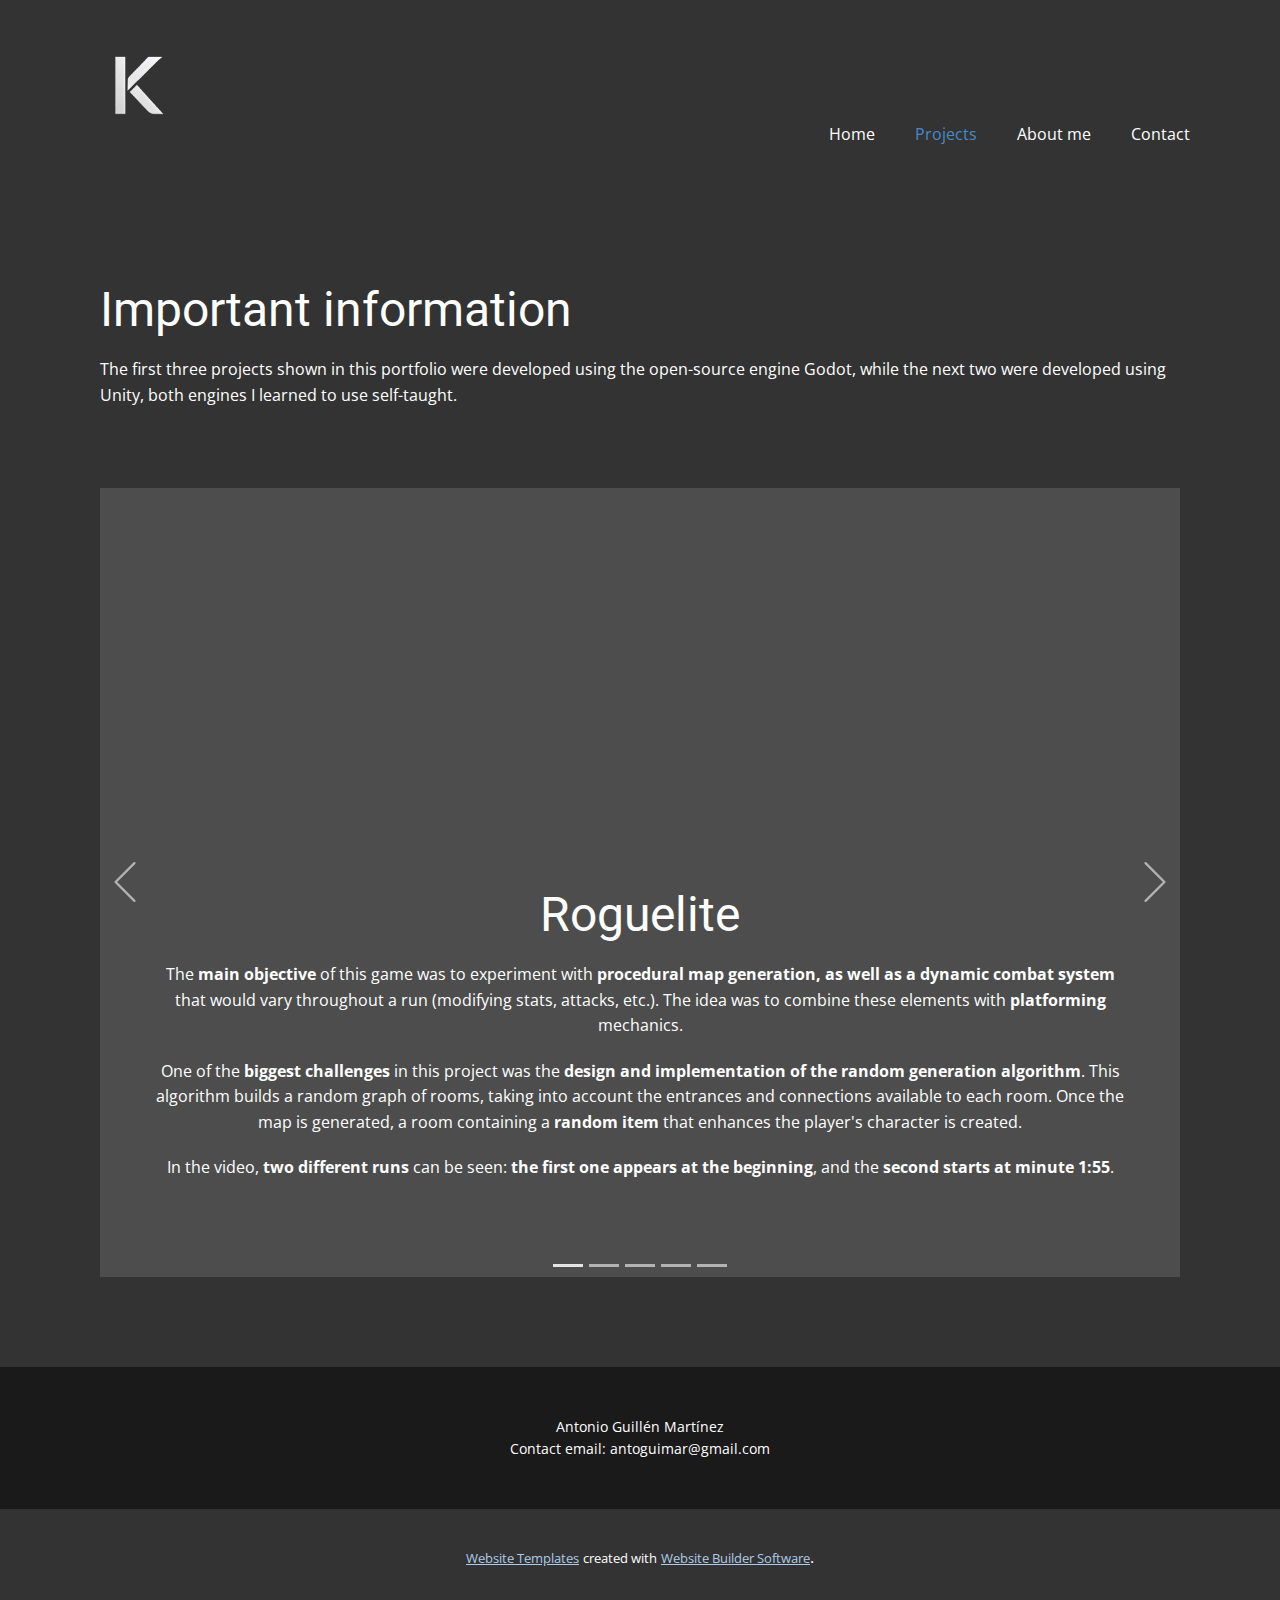
<file: Projects.html>
<!DOCTYPE html>
<html style="font-size: 16px;">
  <head>
    <meta name="viewport" content="width=device-width, initial-scale=1.0">
    <meta charset="utf-8">
    <meta name="keywords" content="Importante">
    <meta name="description" content="">
    <meta name="page_type" content="np-template-header-footer-from-plugin">
    <title>Projects</title>
    <link rel="stylesheet" href="nicepage.css" media="screen">
<link rel="stylesheet" href="Projects.css" media="screen">
    <script class="u-script" type="text/javascript" src="jquery.js" defer=""></script>
    <script class="u-script" type="text/javascript" src="nicepage.js" defer=""></script>
    <meta name="generator" content="Nicepage 4.4.0, nicepage.com">
    <link id="u-theme-google-font" rel="stylesheet" href="https://fonts.googleapis.com/css?family=Roboto:100,100i,300,300i,400,400i,500,500i,700,700i,900,900i|Open+Sans:300,300i,400,400i,600,600i,700,700i,800,800i">
    
    
    <script type="application/ld+json">{
		"@context": "http://schema.org",
		"@type": "Organization",
		"name": "",
		"logo": "images/logo.png"
}</script>
    <meta name="theme-color" content="#478ac9">
    <meta property="og:title" content="Projects">
    <meta property="og:type" content="website">
  </head>
  <body class="u-body u-xl-mode"><header class="u-clearfix u-grey-80 u-header u-sticky u-sticky-87b0 u-header" id="sec-6416"><div class="u-clearfix u-sheet u-sheet-1">
        <a href="https://nicepage.com" class="u-image u-logo u-image-1" data-image-width="795" data-image-height="789">
          <img src="images/logo.png" class="u-logo-image u-logo-image-1">
        </a>
        <nav class="u-menu u-menu-dropdown u-offcanvas u-menu-1">
          <div class="menu-collapse" style="font-size: 1rem; letter-spacing: 0px;">
            <a class="u-button-style u-custom-left-right-menu-spacing u-custom-padding-bottom u-custom-top-bottom-menu-spacing u-nav-link u-text-active-palette-1-base u-text-hover-palette-2-base" href="#">
              <svg class="u-svg-link" viewBox="0 0 24 24"><use xmlns:xlink="http://www.w3.org/1999/xlink" xlink:href="#menu-hamburger"></use></svg>
              <svg class="u-svg-content" version="1.1" id="menu-hamburger" viewBox="0 0 16 16" x="0px" y="0px" xmlns:xlink="http://www.w3.org/1999/xlink" xmlns="http://www.w3.org/2000/svg"><g><rect y="1" width="16" height="2"></rect><rect y="7" width="16" height="2"></rect><rect y="13" width="16" height="2"></rect>
</g></svg>
            </a>
          </div>
          <div class="u-custom-menu u-nav-container">
            <ul class="u-nav u-unstyled u-nav-1"><li class="u-nav-item"><a class="u-button-style u-nav-link u-text-active-palette-1-base u-text-hover-palette-2-base" href="Home.html" style="padding: 10px 20px;">Home</a>
</li><li class="u-nav-item"><a class="u-button-style u-nav-link u-text-active-palette-1-base u-text-hover-palette-2-base" href="Projects.html" style="padding: 10px 20px;">Projects</a>
</li><li class="u-nav-item"><a class="u-button-style u-nav-link u-text-active-palette-1-base u-text-hover-palette-2-base" href="About-me.html" style="padding: 10px 20px;">About me</a>
</li><li class="u-nav-item"><a class="u-button-style u-nav-link u-text-active-palette-1-base u-text-hover-palette-2-base" href="Contact.html" style="padding: 10px 20px;">Contact</a>
</li></ul>
          </div>
          <div class="u-custom-menu u-nav-container-collapse">
            <div class="u-black u-container-style u-inner-container-layout u-opacity u-opacity-95 u-sidenav">
              <div class="u-inner-container-layout u-sidenav-overflow">
                <div class="u-menu-close"></div>
                <ul class="u-align-center u-nav u-popupmenu-items u-unstyled u-nav-2"><li class="u-nav-item"><a class="u-button-style u-nav-link" href="Home.html" style="padding: 10px 20px;">Home</a>
</li><li class="u-nav-item"><a class="u-button-style u-nav-link" href="Projects.html" style="padding: 10px 20px;">Projects</a>
</li><li class="u-nav-item"><a class="u-button-style u-nav-link" href="About-me.html" style="padding: 10px 20px;">About me</a>
</li><li class="u-nav-item"><a class="u-button-style u-nav-link" href="Contact.html" style="padding: 10px 20px;">Contact</a>
</li></ul>
              </div>
            </div>
            <div class="u-black u-menu-overlay u-opacity u-opacity-70"></div>
          </div>
        </nav>
      </div></header>
    <section class="u-clearfix u-grey-80 u-section-1" id="sec-1673">
      <div class="u-clearfix u-sheet u-sheet-1">
        <div class="u-clearfix u-expanded-width u-layout-wrap u-layout-wrap-1">
          <div class="u-layout">
            <div class="u-layout-col">
              <div class="u-container-style u-layout-cell u-size-30 u-layout-cell-1">
                <div class="u-container-layout u-valign-top u-container-layout-1">
                  <div class="fr-view u-clearfix u-rich-text u-text u-text-1">
                    <h1>Important information</h1>
                    <p>The first three projects shown in this portfolio were developed using the open-source engine Godot, while the next two were developed using Unity, both engines I learned to use self-taught. </p>
                  </div>
                </div>
              </div>
              <div class="u-container-style u-layout-cell u-size-30 u-layout-cell-2">
                <div class="u-container-layout u-container-layout-2">
                  <div data-interval="5000" data-u-ride="false" class="pointer-event u-carousel u-slider u-slider-1" id="carousel-d54d">
                    <ol class="u-absolute-hcenter u-carousel-indicators u-carousel-indicators-1">
                      <li data-u-target="#carousel-d54d" class="u-active u-active-grey-10 u-grey-30" data-u-slide-to="0"></li>
                      <li data-u-target="#carousel-d54d" class="u-active-grey-10 u-grey-30" data-u-slide-to="1"></li>
                      <li data-u-target="#carousel-d54d" class="u-active-grey-10 u-grey-30" data-u-slide-to="2"></li>
                      <li data-u-target="#carousel-d54d" class="u-active-grey-10 u-grey-30" data-u-slide-to="3"></li>
                      <li data-u-target="#carousel-d54d" class="u-active-grey-10 u-grey-30" data-u-slide-to="4"></li>
                    </ol>
                    <div class="u-carousel-inner" role="listbox">
                      <div class="u-active u-carousel-item u-container-style u-grey-70 u-slide u-carousel-item-1">
                        <div class="u-container-layout u-valign-top u-container-layout-3">
                          <div class="u-video u-video-contain u-video-1">
                            <div class="embed-responsive embed-responsive-1">
                              <iframe style="position: absolute;top: 0;left: 0;width: 100%;height: 100%;" class="embed-responsive-item" src="https://www.youtube.com/embed/vn6FtegPwZQ?mute=0&amp;showinfo=0&amp;controls=0&amp;start=0" frameborder="0" allowfullscreen=""></iframe>
                            </div>
                          </div>
                          <div class="fr-view u-align-center u-clearfix u-rich-text u-text u-text-2">
                            <h1>Roguelite</h1>
                            <p id="isPasted">The <span style="font-weight: 700;">main objective</span> of this game was to experiment with <span style="font-weight: 700;">procedural map generation, as well as a dynamic combat system</span> that would vary throughout a run (modifying stats, attacks, etc.). The idea was to combine these elements with <span style="font-weight: 700;">platforming</span> mechanics.
                            </p>
                            <p>One of the <span style="font-weight: 700;">biggest challenges</span> in this project was the <span style="font-weight: 700;">design and implementation of the random generation algorithm</span>. This algorithm builds a random graph of rooms, taking into account the entrances and connections available to each room. Once the map is generated, a room containing a <span style="font-weight: 700;">random item</span> that enhances the player's character is created.
                            </p>
                            <p>In the video, <span style="font-weight: 700;">two different runs</span> can be seen: <span style="font-weight: 700;">the first one appears at the beginning</span>, and the <span style="font-weight: 700;">second starts at minute 1:55</span>.
                            </p>
                            <p>&nbsp;</p>
                          </div>
                        </div>
                      </div>
                      <div class="u-carousel-item u-container-style u-grey-70 u-slide u-carousel-item-2">
                        <div class="u-container-layout u-container-layout-4">
                          <div class="u-video u-video-contain u-video-2">
                            <div class="embed-responsive embed-responsive-2">
                              <iframe style="position: absolute;top: 0;left: 0;width: 100%;height: 100%;" class="embed-responsive-item" src="https://www.youtube.com/embed/36nL4YPyHrg?mute=0&amp;showinfo=0&amp;controls=0&amp;start=0" frameborder="0" allowfullscreen=""></iframe>
                            </div>
                          </div>
                          <div class="fr-view u-align-center u-clearfix u-rich-text u-text u-text-3">
                            <h1>Farm game</h1>
                            <p id="isPasted">The <span style="font-weight: 700;">goal&nbsp;</span>of this project was to develop <span style="font-weight: 700;">the core of a farming simulation game</span>, incorporating essential mechanics such as <span style="font-weight: 700;">crafting, planting crops, managing time (days), gathering materials, and more.</span>
                            </p>
                            <p>One of the <span style="font-weight: 700;">biggest challenges</span> was programming the <span style="font-weight: 700;">interface and inventory system</span>. The inventory is similar to that seen in games like Minecraft, allowing players to rearrange the order of items and stack up to 99 units of the same item, among other features. Additionally, <span style="font-weight: 700;">all in-game objects are destructible</span>, and<span style="font-weight: 700;"> certain items can be placed</span> in the environment, taking into account both the location and whether or not the object can be placed there.
                            </p>
                          </div>
                        </div>
                      </div>
                      <div class="u-carousel-item u-container-style u-grey-70 u-slide u-carousel-item-3">
                        <div class="u-container-layout u-valign-bottom u-container-layout-5">
                          <div class="u-video u-video-contain u-video-3">
                            <div class="embed-responsive embed-responsive-3">
                              <iframe style="position: absolute;top: 0;left: 0;width: 100%;height: 100%;" class="embed-responsive-item" src="https://www.youtube.com/embed/fI5aBFrkN5Q?mute=0&amp;showinfo=0&amp;controls=0&amp;start=0" frameborder="0" allowfullscreen=""></iframe>
                            </div>
                          </div>
                          <div class="fr-view u-align-center u-clearfix u-rich-text u-text u-text-4">
                            <h1>PCEOMON</h1>
                            <p id="isPasted">This project was <span style="font-weight: 700;">developed in</span>
                              <span style="font-weight: 700;">collaboration </span>with two classmates, <span style="font-weight: 700;">José Francisco Mora Caselles</span> and <span style="font-weight: 700;">Eduardo Belmonte Guillamón.</span>
                            </p>
                            <p>One of the <span style="font-weight: 700;">main challenges</span> I faced was <span style="font-weight: 700;">joining the development a few weeks after it had already started</span>, which meant working with code that I hadn't written and needed to fully understand. During the first few days, I focused on reading the code, making small implementations, and fixing bugs to ensure I had a complete grasp of its structure and functionality.
                            </p>
                            <p>The game is based on a<span style="font-weight: 700;"> turn-based combat system</span>, where a team of up to five members faces off against a boss. Another notable aspect of this project was the development of the game's interface and menus.
                            </p>
                          </div>
                        </div>
                      </div>
                      <div class="u-carousel-item u-container-style u-grey-70 u-slide u-carousel-item-4">
                        <div class="u-container-layout u-valign-bottom u-container-layout-6">
                          <div class="u-video u-video-contain u-video-4">
                            <div class="embed-responsive embed-responsive-4">
                              <iframe style="position: absolute;top: 0;left: 0;width: 100%;height: 100%;" class="embed-responsive-item" src="https://www.youtube.com/embed/X42O3HkeLN8?mute=0&amp;showinfo=0&amp;controls=0&amp;start=0" frameborder="0" allowfullscreen=""></iframe>
                            </div>
                          </div>
                          <div class="fr-view u-align-center u-clearfix u-rich-text u-text u-text-5">
                            <h1>Bread or Love</h1>
                            <p id="isPasted">This game was <span style="font-weight: 700;">developed during a three-day GameJam</span> in collaboration with two teammates. The <span style="font-weight: 700;">main idea</span> was to create a <span style="font-weight: 700;">platformer</span> where, <span style="font-weight: 700;">instead of directly controlling the character, the player controls the currently equipped weapon</span>.
                            </p>
                            <p>The<span style="font-weight: 700;">&nbsp;biggest challenge</span> was the<span style="font-weight: 700;">&nbsp;limited time</span> and the implementation of <span style="font-weight: 700;">four different gameplay mechanics</span> in just three days. All the weapons can be seen in the video:
                            </p>
                            <ul>
                              <li style="text-align: left;">
                                <span style="font-weight: 700;">First weapon</span>: Shotgun (Min 0:45)
                              </li>
                              <li style="text-align: left;">
                                <span style="font-weight: 700;">Second weapon</span>: Grappling Hook (Min 1:55)
                              </li>
                              <li style="text-align: left;">
                                <span style="font-weight: 700;">Third weapon</span>: Vacuum (Min 2:40)
                              </li>
                              <li style="text-align: left;">
                                <span style="font-weight: 700;">Fourth weapon</span>: Portal Gun (Min 4:30)
                              </li>
                            </ul>
                          </div>
                        </div>
                      </div>
                      <div class="u-carousel-item u-container-style u-grey-70 u-slide u-carousel-item-5">
                        <div class="u-container-layout u-container-layout-7">
                          <div class="u-video u-video-contain u-video-5">
                            <div class="embed-responsive embed-responsive-5">
                              <iframe style="position: absolute;top: 0;left: 0;width: 100%;height: 100%;" class="embed-responsive-item" src="https://www.youtube.com/embed/2Osf7as6sDI?mute=0&amp;showinfo=0&amp;controls=0&amp;start=0" frameborder="0" allowfullscreen=""></iframe>
                            </div>
                          </div>
                          <div class="fr-view u-align-center u-clearfix u-rich-text u-text u-text-6">
                            <h1>Action game</h1>
                            <p id="isPasted">This is an <span style="font-weight: 700;">action game</span> inspired by the gameplay of the Zelda series. The <span style="font-weight: 700;">main goal</span> was to develop a <span style="font-weight: 700;">simple combat system</span>, incorporating a couple of <span style="font-weight: 700;">enemies to test their artificial intelligence</span>.
                            </p>
                            <p>The <span style="font-weight: 700;">biggest challenge</span> was <span style="font-weight: 700;">manually programming the A*</span> algorithm used for the Slime enemy to efficiently track the player. The <span style="font-weight: 700;">objective </span>was to <span style="font-weight: 700;">untderstand exactly how it worked</span>.
                            </p>
                          </div>
                        </div>
                      </div>
                    </div>
                    <a class="u-absolute-vcenter u-carousel-control u-carousel-control-prev u-spacing-5 u-text-grey-30 u-carousel-control-1" href="#carousel-d54d" role="button" data-u-slide="prev">
                      <span aria-hidden="true">
                        <svg viewBox="0 0 477.175 477.175"><path d="M145.188,238.575l215.5-215.5c5.3-5.3,5.3-13.8,0-19.1s-13.8-5.3-19.1,0l-225.1,225.1c-5.3,5.3-5.3,13.8,0,19.1l225.1,225
                    c2.6,2.6,6.1,4,9.5,4s6.9-1.3,9.5-4c5.3-5.3,5.3-13.8,0-19.1L145.188,238.575z"></path></svg>
                      </span>
                      <span class="sr-only">Previous</span>
                    </a>
                    <a class="u-absolute-vcenter u-carousel-control u-carousel-control-next u-spacing-5 u-text-grey-30 u-carousel-control-2" href="#carousel-d54d" role="button" data-u-slide="next">
                      <span aria-hidden="true">
                        <svg viewBox="0 0 477.175 477.175"><path d="M360.731,229.075l-225.1-225.1c-5.3-5.3-13.8-5.3-19.1,0s-5.3,13.8,0,19.1l215.5,215.5l-215.5,215.5
                    c-5.3,5.3-5.3,13.8,0,19.1c2.6,2.6,6.1,4,9.5,4c3.4,0,6.9-1.3,9.5-4l225.1-225.1C365.931,242.875,365.931,234.275,360.731,229.075z"></path></svg>
                      </span>
                      <span class="sr-only">Next</span>
                    </a>
                  </div>
                </div>
              </div>
            </div>
          </div>
        </div>
      </div>
    </section>
    
    
    <footer class="u-align-center u-clearfix u-footer u-grey-90 u-footer" id="sec-e3c6"><div class="u-clearfix u-sheet u-sheet-1">
        <p class="u-small-text u-text u-text-variant u-text-1">Antonio Guillén Martínez<br>Contact email: antoguimar@gmail.com
        </p>
      </div></footer>
    <section class="u-backlink u-clearfix u-grey-80">
      <a class="u-link" href="https://nicepage.com/website-templates" target="_blank">
        <span>Website Templates</span>
      </a>
      <p class="u-text">
        <span>created with</span>
      </p>
      <a class="u-link" href="" target="_blank">
        <span>Website Builder Software</span>
      </a>. 
    </section>
  </body>
</html>
</file>
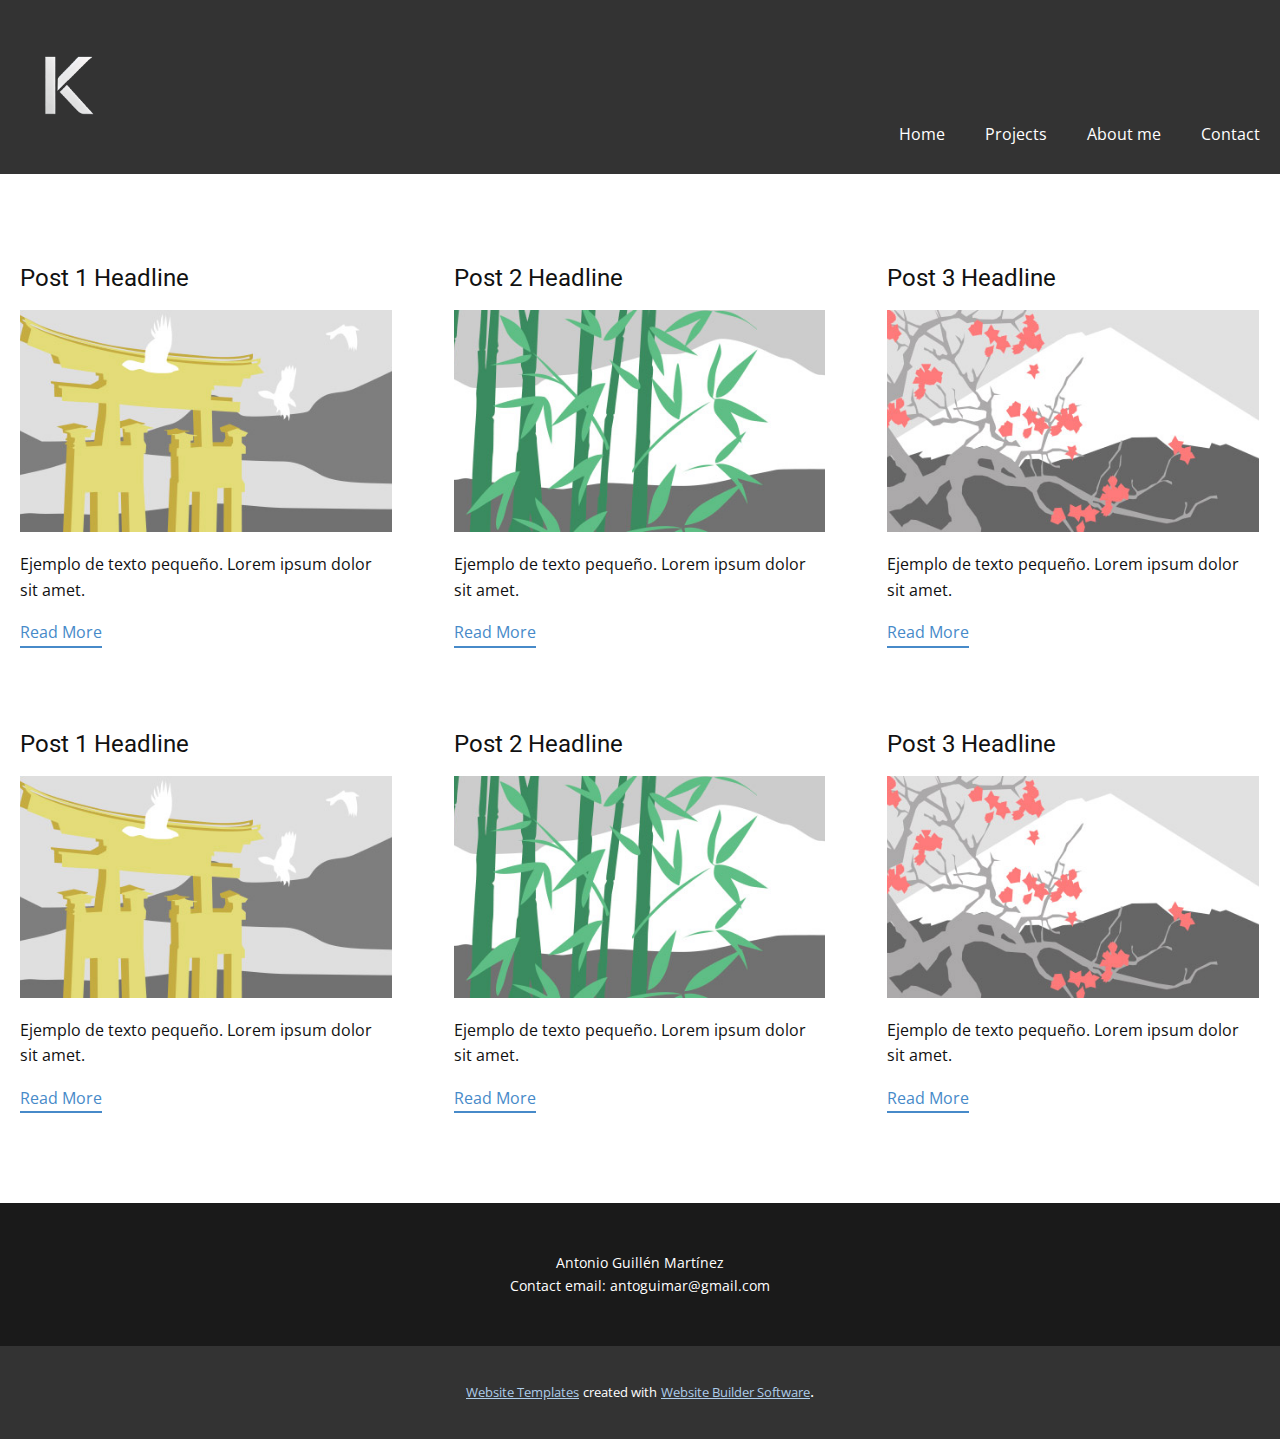
<file: blog/blog.html>
<html style="font-size: 16px;"><head>
    <meta name="viewport" content="width=device-width, initial-scale=1.0">
    <meta charset="utf-8">
    <meta name="keywords" content="">
    <meta name="description" content="">
    <meta name="page_type" content="np-template-header-footer-from-plugin">
    <title>Blog Template</title>
    <link rel="stylesheet" href="../nicepage.css" media="screen">
<link rel="stylesheet" href="../Blog-Template.css" media="screen">
    <script class="u-script" type="text/javascript" src="../jquery.js" defer=""></script>
    <script class="u-script" type="text/javascript" src="../nicepage.js" defer=""></script>
    <meta name="generator" content="Nicepage 4.4.0, nicepage.com">
    <link id="u-theme-google-font" rel="stylesheet" href="https://fonts.googleapis.com/css?family=Roboto:100,100i,300,300i,400,400i,500,500i,700,700i,900,900i|Open+Sans:300,300i,400,400i,600,600i,700,700i,800,800i">
    
    
    <script type="application/ld+json">{
		"@context": "http://schema.org",
		"@type": "Organization",
		"name": "",
		"logo": "images/logo.png"
}</script>
    <meta name="theme-color" content="#478ac9">
  </head>
  <body class="u-body"><header class="u-clearfix u-grey-80 u-header u-sticky u-sticky-87b0 u-header" id="sec-6416"><div class="u-clearfix u-sheet u-sheet-1">
        <a href="https://nicepage.com" class="u-image u-logo u-image-1" data-image-width="795" data-image-height="789">
          <img src="../images/logo.png" class="u-logo-image u-logo-image-1">
        </a>
        <nav class="u-menu u-menu-dropdown u-offcanvas u-menu-1">
          <div class="menu-collapse" style="font-size: 1rem; letter-spacing: 0px;">
            <a class="u-button-style u-custom-left-right-menu-spacing u-custom-padding-bottom u-custom-top-bottom-menu-spacing u-nav-link u-text-active-palette-1-base u-text-hover-palette-2-base" href="#">
              <svg class="u-svg-link" viewBox="0 0 24 24"><use xmlns:xlink="http://www.w3.org/1999/xlink" xlink:href="#menu-hamburger"></use></svg>
              <svg class="u-svg-content" version="1.1" id="menu-hamburger" viewBox="0 0 16 16" x="0px" y="0px" xmlns:xlink="http://www.w3.org/1999/xlink" xmlns="http://www.w3.org/2000/svg"><g><rect y="1" width="16" height="2"></rect><rect y="7" width="16" height="2"></rect><rect y="13" width="16" height="2"></rect>
</g></svg>
            </a>
          </div>
          <div class="u-custom-menu u-nav-container">
            <ul class="u-nav u-unstyled u-nav-1"><li class="u-nav-item"><a class="u-button-style u-nav-link u-text-active-palette-1-base u-text-hover-palette-2-base" href="../Home.html" style="padding: 10px 20px;">Home</a>
</li><li class="u-nav-item"><a class="u-button-style u-nav-link u-text-active-palette-1-base u-text-hover-palette-2-base" href="../Projects.html" style="padding: 10px 20px;">Projects</a>
</li><li class="u-nav-item"><a class="u-button-style u-nav-link u-text-active-palette-1-base u-text-hover-palette-2-base" href="../About-me.html" style="padding: 10px 20px;">About me</a>
</li><li class="u-nav-item"><a class="u-button-style u-nav-link u-text-active-palette-1-base u-text-hover-palette-2-base" href="../Contact.html" style="padding: 10px 20px;">Contact</a>
</li></ul>
          </div>
          <div class="u-custom-menu u-nav-container-collapse">
            <div class="u-black u-container-style u-inner-container-layout u-opacity u-opacity-95 u-sidenav">
              <div class="u-inner-container-layout u-sidenav-overflow">
                <div class="u-menu-close"></div>
                <ul class="u-align-center u-nav u-popupmenu-items u-unstyled u-nav-2"><li class="u-nav-item"><a class="u-button-style u-nav-link" href="../Home.html" style="padding: 10px 20px;">Home</a>
</li><li class="u-nav-item"><a class="u-button-style u-nav-link" href="../Projects.html" style="padding: 10px 20px;">Projects</a>
</li><li class="u-nav-item"><a class="u-button-style u-nav-link" href="../About-me.html" style="padding: 10px 20px;">About me</a>
</li><li class="u-nav-item"><a class="u-button-style u-nav-link" href="../Contact.html" style="padding: 10px 20px;">Contact</a>
</li></ul>
              </div>
            </div>
            <div class="u-black u-menu-overlay u-opacity u-opacity-70"></div>
          </div>
        </nav>
      </div></header>
    <section class="u-clearfix u-section-1" id="sec-dd8b">
      <div class="u-clearfix u-sheet u-valign-middle u-sheet-1"><!--blog--><!--blog_options_json--><!--{"type":"Recent","source":"","tags":"","count":""}--><!--/blog_options_json-->
        <div class="u-blog u-expanded-width u-repeater u-repeater-1"><!--blog_post-->
          <div class="u-blog-post u-container-style u-repeater-item u-white u-repeater-item-1">
            <div class="u-container-layout u-similar-container u-valign-top u-container-layout-1"><!--blog_post_header-->
              <h4 class="u-blog-control u-text u-text-1">
                <a class="u-post-header-link" href="../blog/enviar-5.html"><!--blog_post_header_content-->Post 1 Headline<!--/blog_post_header_content--></a>
              </h4><!--/blog_post_header--><!--blog_post_image-->
              <a class="u-post-header-link" href="../blog/enviar-5.html"><img alt="" class="u-blog-control u-expanded-width u-image u-image-default u-image-1" src="[data-uri]"></a><!--/blog_post_image--><!--blog_post_content-->
              <div class="u-blog-control u-post-content u-text u-text-2 fr-view">Ejemplo de texto pequeño. Lorem ipsum dolor sit amet.</div><!--/blog_post_content--><!--blog_post_readmore-->
              <a href="../blog/enviar-5.html" class="u-blog-control u-border-2 u-border-palette-1-base u-btn u-btn-rectangle u-button-style u-none u-btn-1"><!--blog_post_readmore_content--><!--options_json--><!--{"content":"Read More","defaultValue":"Lee mas"}--><!--/options_json-->Read More<!--/blog_post_readmore_content--></a><!--/blog_post_readmore-->
            </div>
          </div><div class="u-blog-post u-container-style u-repeater-item u-video-cover u-white">
            <div class="u-container-layout u-similar-container u-valign-top u-container-layout-2"><!--blog_post_header-->
              <h4 class="u-blog-control u-text u-text-3">
                <a class="u-post-header-link" href="../blog/enviar-4.html"><!--blog_post_header_content-->Post 2 Headline<!--/blog_post_header_content--></a>
              </h4><!--/blog_post_header--><!--blog_post_image-->
              <a class="u-post-header-link" href="../blog/enviar-4.html"><img alt="" class="u-blog-control u-expanded-width u-image u-image-default u-image-2" src="[data-uri]"></a><!--/blog_post_image--><!--blog_post_content-->
              <div class="u-blog-control u-post-content u-text u-text-4 fr-view">Ejemplo de texto pequeño. Lorem ipsum dolor sit amet.</div><!--/blog_post_content--><!--blog_post_readmore-->
              <a href="../blog/enviar-4.html" class="u-blog-control u-border-2 u-border-palette-1-base u-btn u-btn-rectangle u-button-style u-none u-btn-2"><!--blog_post_readmore_content--><!--options_json--><!--{"content":"Read More","defaultValue":"Lee mas"}--><!--/options_json-->Read More<!--/blog_post_readmore_content--></a><!--/blog_post_readmore-->
            </div>
          </div><div class="u-blog-post u-container-style u-repeater-item u-video-cover u-white">
            <div class="u-container-layout u-similar-container u-valign-top u-container-layout-3"><!--blog_post_header-->
              <h4 class="u-blog-control u-text u-text-5">
                <a class="u-post-header-link" href="../blog/enviar-3.html"><!--blog_post_header_content-->Post 3 Headline<!--/blog_post_header_content--></a>
              </h4><!--/blog_post_header--><!--blog_post_image-->
              <a class="u-post-header-link" href="../blog/enviar-3.html"><img alt="" class="u-blog-control u-expanded-width u-image u-image-default u-image-3" src="[data-uri]"></a><!--/blog_post_image--><!--blog_post_content-->
              <div class="u-blog-control u-post-content u-text u-text-6 fr-view">Ejemplo de texto pequeño. Lorem ipsum dolor sit amet.</div><!--/blog_post_content--><!--blog_post_readmore-->
              <a href="../blog/enviar-3.html" class="u-blog-control u-border-2 u-border-palette-1-base u-btn u-btn-rectangle u-button-style u-none u-btn-3"><!--blog_post_readmore_content--><!--options_json--><!--{"content":"Read More","defaultValue":"Lee mas"}--><!--/options_json-->Read More<!--/blog_post_readmore_content--></a><!--/blog_post_readmore-->
            </div>
          </div><div class="u-blog-post u-container-style u-repeater-item u-white u-repeater-item-1">
            <div class="u-container-layout u-similar-container u-valign-top u-container-layout-1"><!--blog_post_header-->
              <h4 class="u-blog-control u-text u-text-1">
                <a class="u-post-header-link" href="../blog/enviar-2.html"><!--blog_post_header_content-->Post 1 Headline<!--/blog_post_header_content--></a>
              </h4><!--/blog_post_header--><!--blog_post_image-->
              <a class="u-post-header-link" href="../blog/enviar-2.html"><img alt="" class="u-blog-control u-expanded-width u-image u-image-default u-image-1" src="[data-uri]"></a><!--/blog_post_image--><!--blog_post_content-->
              <div class="u-blog-control u-post-content u-text u-text-2 fr-view">Ejemplo de texto pequeño. Lorem ipsum dolor sit amet.</div><!--/blog_post_content--><!--blog_post_readmore-->
              <a href="../blog/enviar-2.html" class="u-blog-control u-border-2 u-border-palette-1-base u-btn u-btn-rectangle u-button-style u-none u-btn-1"><!--blog_post_readmore_content--><!--options_json--><!--{"content":"Read More","defaultValue":"Lee mas"}--><!--/options_json-->Read More<!--/blog_post_readmore_content--></a><!--/blog_post_readmore-->
            </div>
          </div><div class="u-blog-post u-container-style u-repeater-item u-video-cover u-white">
            <div class="u-container-layout u-similar-container u-valign-top u-container-layout-2"><!--blog_post_header-->
              <h4 class="u-blog-control u-text u-text-3">
                <a class="u-post-header-link" href="../blog/enviar-1.html"><!--blog_post_header_content-->Post 2 Headline<!--/blog_post_header_content--></a>
              </h4><!--/blog_post_header--><!--blog_post_image-->
              <a class="u-post-header-link" href="../blog/enviar-1.html"><img alt="" class="u-blog-control u-expanded-width u-image u-image-default u-image-2" src="[data-uri]"></a><!--/blog_post_image--><!--blog_post_content-->
              <div class="u-blog-control u-post-content u-text u-text-4 fr-view">Ejemplo de texto pequeño. Lorem ipsum dolor sit amet.</div><!--/blog_post_content--><!--blog_post_readmore-->
              <a href="../blog/enviar-1.html" class="u-blog-control u-border-2 u-border-palette-1-base u-btn u-btn-rectangle u-button-style u-none u-btn-2"><!--blog_post_readmore_content--><!--options_json--><!--{"content":"Read More","defaultValue":"Lee mas"}--><!--/options_json-->Read More<!--/blog_post_readmore_content--></a><!--/blog_post_readmore-->
            </div>
          </div><div class="u-blog-post u-container-style u-repeater-item u-video-cover u-white">
            <div class="u-container-layout u-similar-container u-valign-top u-container-layout-3"><!--blog_post_header-->
              <h4 class="u-blog-control u-text u-text-5">
                <a class="u-post-header-link" href="../blog/enviar.html"><!--blog_post_header_content-->Post 3 Headline<!--/blog_post_header_content--></a>
              </h4><!--/blog_post_header--><!--blog_post_image-->
              <a class="u-post-header-link" href="../blog/enviar.html"><img alt="" class="u-blog-control u-expanded-width u-image u-image-default u-image-3" src="[data-uri]"></a><!--/blog_post_image--><!--blog_post_content-->
              <div class="u-blog-control u-post-content u-text u-text-6 fr-view">Ejemplo de texto pequeño. Lorem ipsum dolor sit amet.</div><!--/blog_post_content--><!--blog_post_readmore-->
              <a href="../blog/enviar.html" class="u-blog-control u-border-2 u-border-palette-1-base u-btn u-btn-rectangle u-button-style u-none u-btn-3"><!--blog_post_readmore_content--><!--options_json--><!--{"content":"Read More","defaultValue":"Lee mas"}--><!--/options_json-->Read More<!--/blog_post_readmore_content--></a><!--/blog_post_readmore-->
            </div>
          </div><!--/blog_post--><!--blog_post-->
          <!--/blog_post--><!--blog_post-->
          <!--/blog_post-->
        </div><!--/blog-->
      </div>
    </section>
    
    
    <footer class="u-align-center u-clearfix u-footer u-grey-90 u-footer" id="sec-e3c6"><div class="u-clearfix u-sheet u-sheet-1">
        <p class="u-small-text u-text u-text-variant u-text-1">Antonio Guillén Martínez<br>Contact email: antoguimar@gmail.com
        </p>
      </div></footer>
    <section class="u-backlink u-clearfix u-grey-80">
      <a class="u-link" href="https://nicepage.com/website-templates" target="_blank">
        <span>Website Templates</span>
      </a>
      <p class="u-text">
        <span>created with</span>
      </p>
      <a class="u-link" href="" target="_blank">
        <span>Website Builder Software</span>
      </a>. 
    </section>
  
</body></html>
</file>
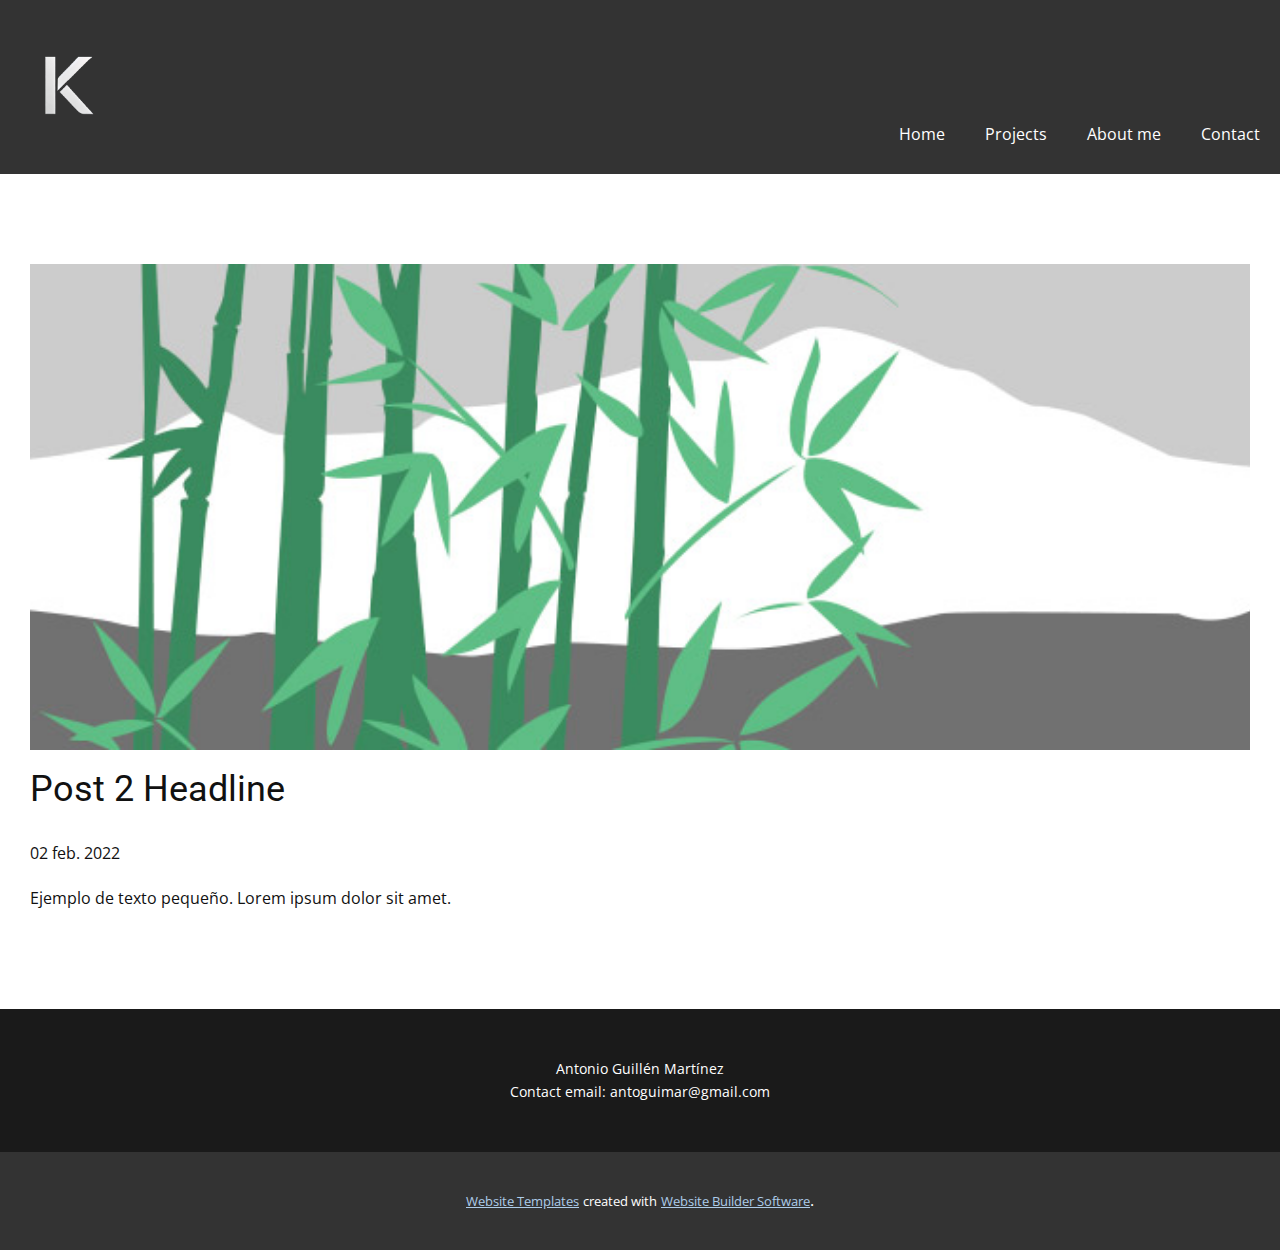
<file: blog/enviar-1.html>
<!doctype html>
<html style="font-size: 16px;"><head>
    <meta name="viewport" content="width=device-width, initial-scale=1.0">
    <meta charset="utf-8">
    <meta name="keywords" content="Post 1 Headline">
    <meta name="description" content="">
    <meta name="page_type" content="np-template-header-footer-from-plugin">
    <title>Post 2 Headline</title>
    <link rel="stylesheet" href="../nicepage.css" media="screen">
<link rel="stylesheet" href="../Post-Template.css" media="screen">
    <script class="u-script" type="text/javascript" src="../jquery.js" defer=""></script>
    <script class="u-script" type="text/javascript" src="../nicepage.js" defer=""></script>
    <meta name="generator" content="Nicepage 4.4.0, nicepage.com">
    <link id="u-theme-google-font" rel="stylesheet" href="https://fonts.googleapis.com/css?family=Roboto:100,100i,300,300i,400,400i,500,500i,700,700i,900,900i|Open+Sans:300,300i,400,400i,600,600i,700,700i,800,800i">
    
    
    <script type="application/ld+json">{
		"@context": "http://schema.org",
		"@type": "Organization",
		"name": "",
		"logo": "images/logo.png"
}</script>
    <meta name="theme-color" content="#478ac9">
  </head>
  <body class="u-body"><header class="u-clearfix u-grey-80 u-header u-sticky u-sticky-87b0 u-header" id="sec-6416"><div class="u-clearfix u-sheet u-sheet-1">
        <a href="https://nicepage.com" class="u-image u-logo u-image-1" data-image-width="795" data-image-height="789">
          <img src="../images/logo.png" class="u-logo-image u-logo-image-1">
        </a>
        <nav class="u-menu u-menu-dropdown u-offcanvas u-menu-1">
          <div class="menu-collapse" style="font-size: 1rem; letter-spacing: 0px;">
            <a class="u-button-style u-custom-left-right-menu-spacing u-custom-padding-bottom u-custom-top-bottom-menu-spacing u-nav-link u-text-active-palette-1-base u-text-hover-palette-2-base" href="#">
              <svg class="u-svg-link" viewBox="0 0 24 24"><use xmlns:xlink="http://www.w3.org/1999/xlink" xlink:href="#menu-hamburger"></use></svg>
              <svg class="u-svg-content" version="1.1" id="menu-hamburger" viewBox="0 0 16 16" x="0px" y="0px" xmlns:xlink="http://www.w3.org/1999/xlink" xmlns="http://www.w3.org/2000/svg"><g><rect y="1" width="16" height="2"></rect><rect y="7" width="16" height="2"></rect><rect y="13" width="16" height="2"></rect>
</g></svg>
            </a>
          </div>
          <div class="u-custom-menu u-nav-container">
            <ul class="u-nav u-unstyled u-nav-1"><li class="u-nav-item"><a class="u-button-style u-nav-link u-text-active-palette-1-base u-text-hover-palette-2-base" href="../Home.html" style="padding: 10px 20px;">Home</a>
</li><li class="u-nav-item"><a class="u-button-style u-nav-link u-text-active-palette-1-base u-text-hover-palette-2-base" href="../Projects.html" style="padding: 10px 20px;">Projects</a>
</li><li class="u-nav-item"><a class="u-button-style u-nav-link u-text-active-palette-1-base u-text-hover-palette-2-base" href="../About-me.html" style="padding: 10px 20px;">About me</a>
</li><li class="u-nav-item"><a class="u-button-style u-nav-link u-text-active-palette-1-base u-text-hover-palette-2-base" href="../Contact.html" style="padding: 10px 20px;">Contact</a>
</li></ul>
          </div>
          <div class="u-custom-menu u-nav-container-collapse">
            <div class="u-black u-container-style u-inner-container-layout u-opacity u-opacity-95 u-sidenav">
              <div class="u-inner-container-layout u-sidenav-overflow">
                <div class="u-menu-close"></div>
                <ul class="u-align-center u-nav u-popupmenu-items u-unstyled u-nav-2"><li class="u-nav-item"><a class="u-button-style u-nav-link" href="../Home.html" style="padding: 10px 20px;">Home</a>
</li><li class="u-nav-item"><a class="u-button-style u-nav-link" href="../Projects.html" style="padding: 10px 20px;">Projects</a>
</li><li class="u-nav-item"><a class="u-button-style u-nav-link" href="../About-me.html" style="padding: 10px 20px;">About me</a>
</li><li class="u-nav-item"><a class="u-button-style u-nav-link" href="../Contact.html" style="padding: 10px 20px;">Contact</a>
</li></ul>
              </div>
            </div>
            <div class="u-black u-menu-overlay u-opacity u-opacity-70"></div>
          </div>
        </nav>
      </div></header>
    <section class="u-align-center u-clearfix u-section-1" id="sec-d888">
      <div class="u-clearfix u-sheet u-valign-middle-md u-valign-middle-sm u-valign-middle-xs u-sheet-1"><!--post_details--><!--post_details_options_json--><!--{"source":""}--><!--/post_details_options_json--><!--blog_post-->
        <div class="u-container-style u-expanded-width u-post-details u-post-details-1">
          <div class="u-container-layout u-valign-middle u-container-layout-1"><!--blog_post_image-->
            <img alt="" class="u-blog-control u-expanded-width u-image u-image-default u-image-1" src="[data-uri]"><!--/blog_post_image--><!--blog_post_header-->
            <h2 class="u-blog-control u-text u-text-1">Post 2 Headline</h2><!--/blog_post_header--><!--blog_post_metadata-->
            <div class="u-blog-control u-metadata u-metadata-1"><!--blog_post_metadata_date-->
              <span class="u-meta-date u-meta-icon">02 feb. 2022</span><!--/blog_post_metadata_date--><!--blog_post_metadata_category-->
              <!--/blog_post_metadata_category--><!--blog_post_metadata_comments-->
              <!--/blog_post_metadata_comments-->
            </div><!--/blog_post_metadata--><!--blog_post_content-->
            <div class="u-align-justify u-blog-control u-post-content u-text u-text-2 fr-view">
  Ejemplo de texto pequeño. Lorem ipsum dolor sit amet.
  </div><!--/blog_post_content-->
          </div>
        </div><!--/blog_post--><!--/post_details-->
      </div>
    </section>
    
    
    <footer class="u-align-center u-clearfix u-footer u-grey-90 u-footer" id="sec-e3c6"><div class="u-clearfix u-sheet u-sheet-1">
        <p class="u-small-text u-text u-text-variant u-text-1">Antonio Guillén Martínez<br>Contact email: antoguimar@gmail.com
        </p>
      </div></footer>
    <section class="u-backlink u-clearfix u-grey-80">
      <a class="u-link" href="https://nicepage.com/website-templates" target="_blank">
        <span>Website Templates</span>
      </a>
      <p class="u-text">
        <span>created with</span>
      </p>
      <a class="u-link" href="" target="_blank">
        <span>Website Builder Software</span>
      </a>. 
    </section>
  
</body></html>
</file>
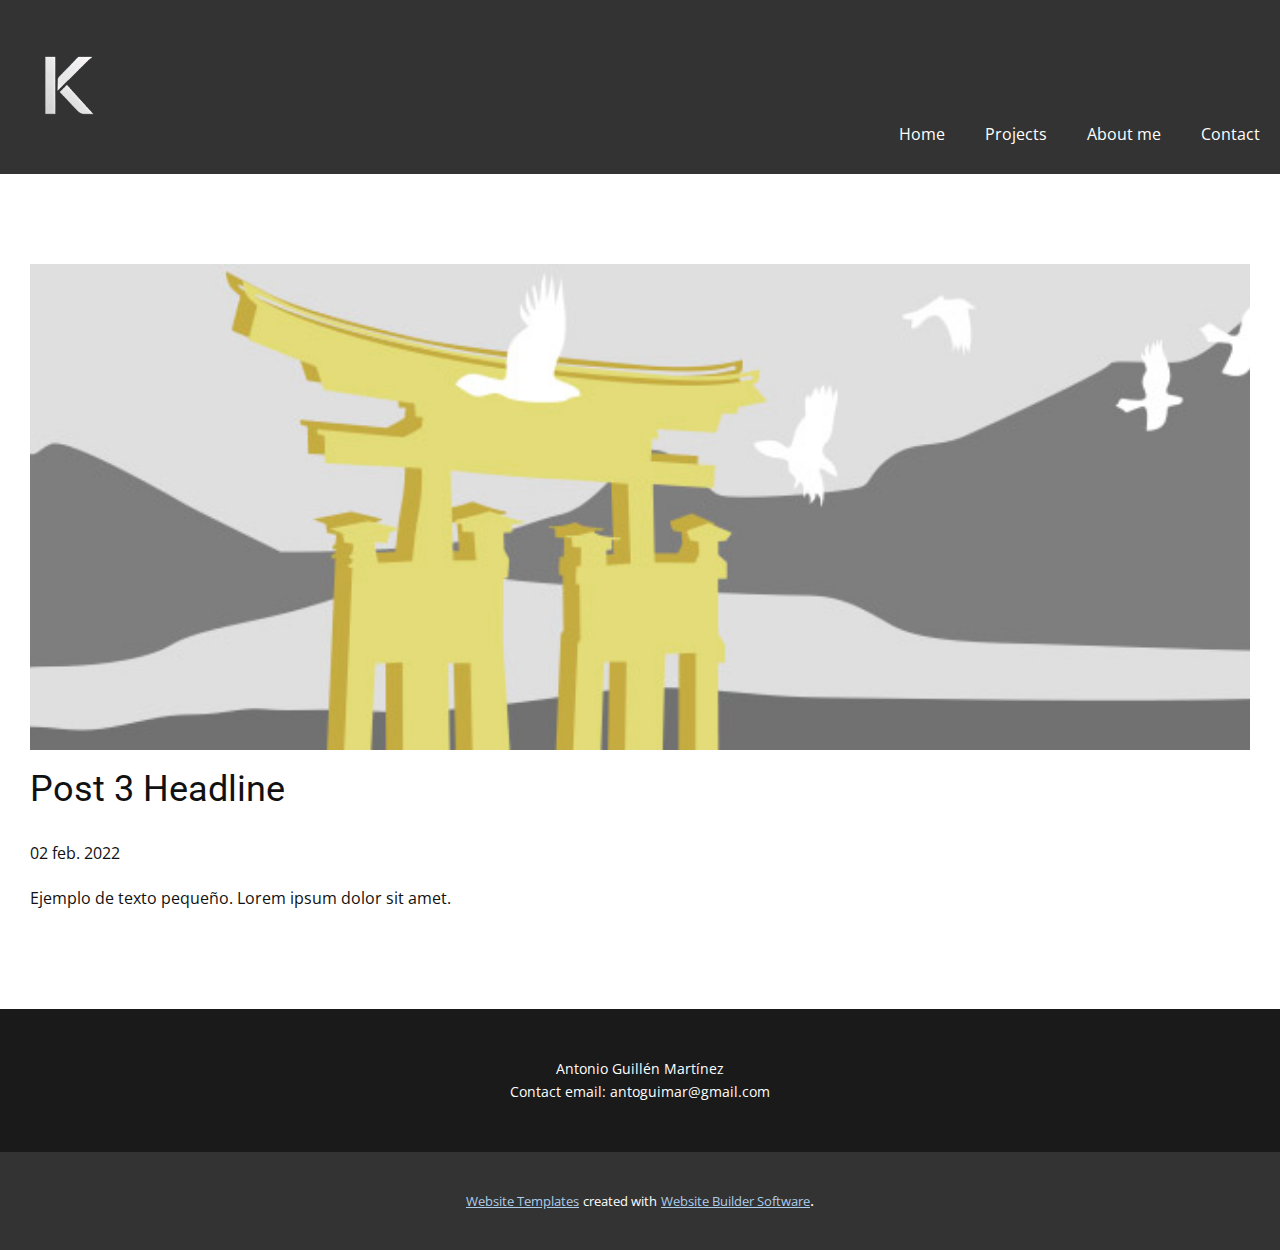
<file: blog/enviar-2.html>
<!doctype html>
<html style="font-size: 16px;"><head>
    <meta name="viewport" content="width=device-width, initial-scale=1.0">
    <meta charset="utf-8">
    <meta name="keywords" content="Post 1 Headline">
    <meta name="description" content="">
    <meta name="page_type" content="np-template-header-footer-from-plugin">
    <title>Post 3 Headline</title>
    <link rel="stylesheet" href="../nicepage.css" media="screen">
<link rel="stylesheet" href="../Post-Template.css" media="screen">
    <script class="u-script" type="text/javascript" src="../jquery.js" defer=""></script>
    <script class="u-script" type="text/javascript" src="../nicepage.js" defer=""></script>
    <meta name="generator" content="Nicepage 4.4.0, nicepage.com">
    <link id="u-theme-google-font" rel="stylesheet" href="https://fonts.googleapis.com/css?family=Roboto:100,100i,300,300i,400,400i,500,500i,700,700i,900,900i|Open+Sans:300,300i,400,400i,600,600i,700,700i,800,800i">
    
    
    <script type="application/ld+json">{
		"@context": "http://schema.org",
		"@type": "Organization",
		"name": "",
		"logo": "images/logo.png"
}</script>
    <meta name="theme-color" content="#478ac9">
  </head>
  <body class="u-body"><header class="u-clearfix u-grey-80 u-header u-sticky u-sticky-87b0 u-header" id="sec-6416"><div class="u-clearfix u-sheet u-sheet-1">
        <a href="https://nicepage.com" class="u-image u-logo u-image-1" data-image-width="795" data-image-height="789">
          <img src="../images/logo.png" class="u-logo-image u-logo-image-1">
        </a>
        <nav class="u-menu u-menu-dropdown u-offcanvas u-menu-1">
          <div class="menu-collapse" style="font-size: 1rem; letter-spacing: 0px;">
            <a class="u-button-style u-custom-left-right-menu-spacing u-custom-padding-bottom u-custom-top-bottom-menu-spacing u-nav-link u-text-active-palette-1-base u-text-hover-palette-2-base" href="#">
              <svg class="u-svg-link" viewBox="0 0 24 24"><use xmlns:xlink="http://www.w3.org/1999/xlink" xlink:href="#menu-hamburger"></use></svg>
              <svg class="u-svg-content" version="1.1" id="menu-hamburger" viewBox="0 0 16 16" x="0px" y="0px" xmlns:xlink="http://www.w3.org/1999/xlink" xmlns="http://www.w3.org/2000/svg"><g><rect y="1" width="16" height="2"></rect><rect y="7" width="16" height="2"></rect><rect y="13" width="16" height="2"></rect>
</g></svg>
            </a>
          </div>
          <div class="u-custom-menu u-nav-container">
            <ul class="u-nav u-unstyled u-nav-1"><li class="u-nav-item"><a class="u-button-style u-nav-link u-text-active-palette-1-base u-text-hover-palette-2-base" href="../Home.html" style="padding: 10px 20px;">Home</a>
</li><li class="u-nav-item"><a class="u-button-style u-nav-link u-text-active-palette-1-base u-text-hover-palette-2-base" href="../Projects.html" style="padding: 10px 20px;">Projects</a>
</li><li class="u-nav-item"><a class="u-button-style u-nav-link u-text-active-palette-1-base u-text-hover-palette-2-base" href="../About-me.html" style="padding: 10px 20px;">About me</a>
</li><li class="u-nav-item"><a class="u-button-style u-nav-link u-text-active-palette-1-base u-text-hover-palette-2-base" href="../Contact.html" style="padding: 10px 20px;">Contact</a>
</li></ul>
          </div>
          <div class="u-custom-menu u-nav-container-collapse">
            <div class="u-black u-container-style u-inner-container-layout u-opacity u-opacity-95 u-sidenav">
              <div class="u-inner-container-layout u-sidenav-overflow">
                <div class="u-menu-close"></div>
                <ul class="u-align-center u-nav u-popupmenu-items u-unstyled u-nav-2"><li class="u-nav-item"><a class="u-button-style u-nav-link" href="../Home.html" style="padding: 10px 20px;">Home</a>
</li><li class="u-nav-item"><a class="u-button-style u-nav-link" href="../Projects.html" style="padding: 10px 20px;">Projects</a>
</li><li class="u-nav-item"><a class="u-button-style u-nav-link" href="../About-me.html" style="padding: 10px 20px;">About me</a>
</li><li class="u-nav-item"><a class="u-button-style u-nav-link" href="../Contact.html" style="padding: 10px 20px;">Contact</a>
</li></ul>
              </div>
            </div>
            <div class="u-black u-menu-overlay u-opacity u-opacity-70"></div>
          </div>
        </nav>
      </div></header>
    <section class="u-align-center u-clearfix u-section-1" id="sec-d888">
      <div class="u-clearfix u-sheet u-valign-middle-md u-valign-middle-sm u-valign-middle-xs u-sheet-1"><!--post_details--><!--post_details_options_json--><!--{"source":""}--><!--/post_details_options_json--><!--blog_post-->
        <div class="u-container-style u-expanded-width u-post-details u-post-details-1">
          <div class="u-container-layout u-valign-middle u-container-layout-1"><!--blog_post_image-->
            <img alt="" class="u-blog-control u-expanded-width u-image u-image-default u-image-1" src="[data-uri]"><!--/blog_post_image--><!--blog_post_header-->
            <h2 class="u-blog-control u-text u-text-1">Post 3 Headline</h2><!--/blog_post_header--><!--blog_post_metadata-->
            <div class="u-blog-control u-metadata u-metadata-1"><!--blog_post_metadata_date-->
              <span class="u-meta-date u-meta-icon">02 feb. 2022</span><!--/blog_post_metadata_date--><!--blog_post_metadata_category-->
              <!--/blog_post_metadata_category--><!--blog_post_metadata_comments-->
              <!--/blog_post_metadata_comments-->
            </div><!--/blog_post_metadata--><!--blog_post_content-->
            <div class="u-align-justify u-blog-control u-post-content u-text u-text-2 fr-view">
  Ejemplo de texto pequeño. Lorem ipsum dolor sit amet.
  </div><!--/blog_post_content-->
          </div>
        </div><!--/blog_post--><!--/post_details-->
      </div>
    </section>
    
    
    <footer class="u-align-center u-clearfix u-footer u-grey-90 u-footer" id="sec-e3c6"><div class="u-clearfix u-sheet u-sheet-1">
        <p class="u-small-text u-text u-text-variant u-text-1">Antonio Guillén Martínez<br>Contact email: antoguimar@gmail.com
        </p>
      </div></footer>
    <section class="u-backlink u-clearfix u-grey-80">
      <a class="u-link" href="https://nicepage.com/website-templates" target="_blank">
        <span>Website Templates</span>
      </a>
      <p class="u-text">
        <span>created with</span>
      </p>
      <a class="u-link" href="" target="_blank">
        <span>Website Builder Software</span>
      </a>. 
    </section>
  
</body></html>
</file>
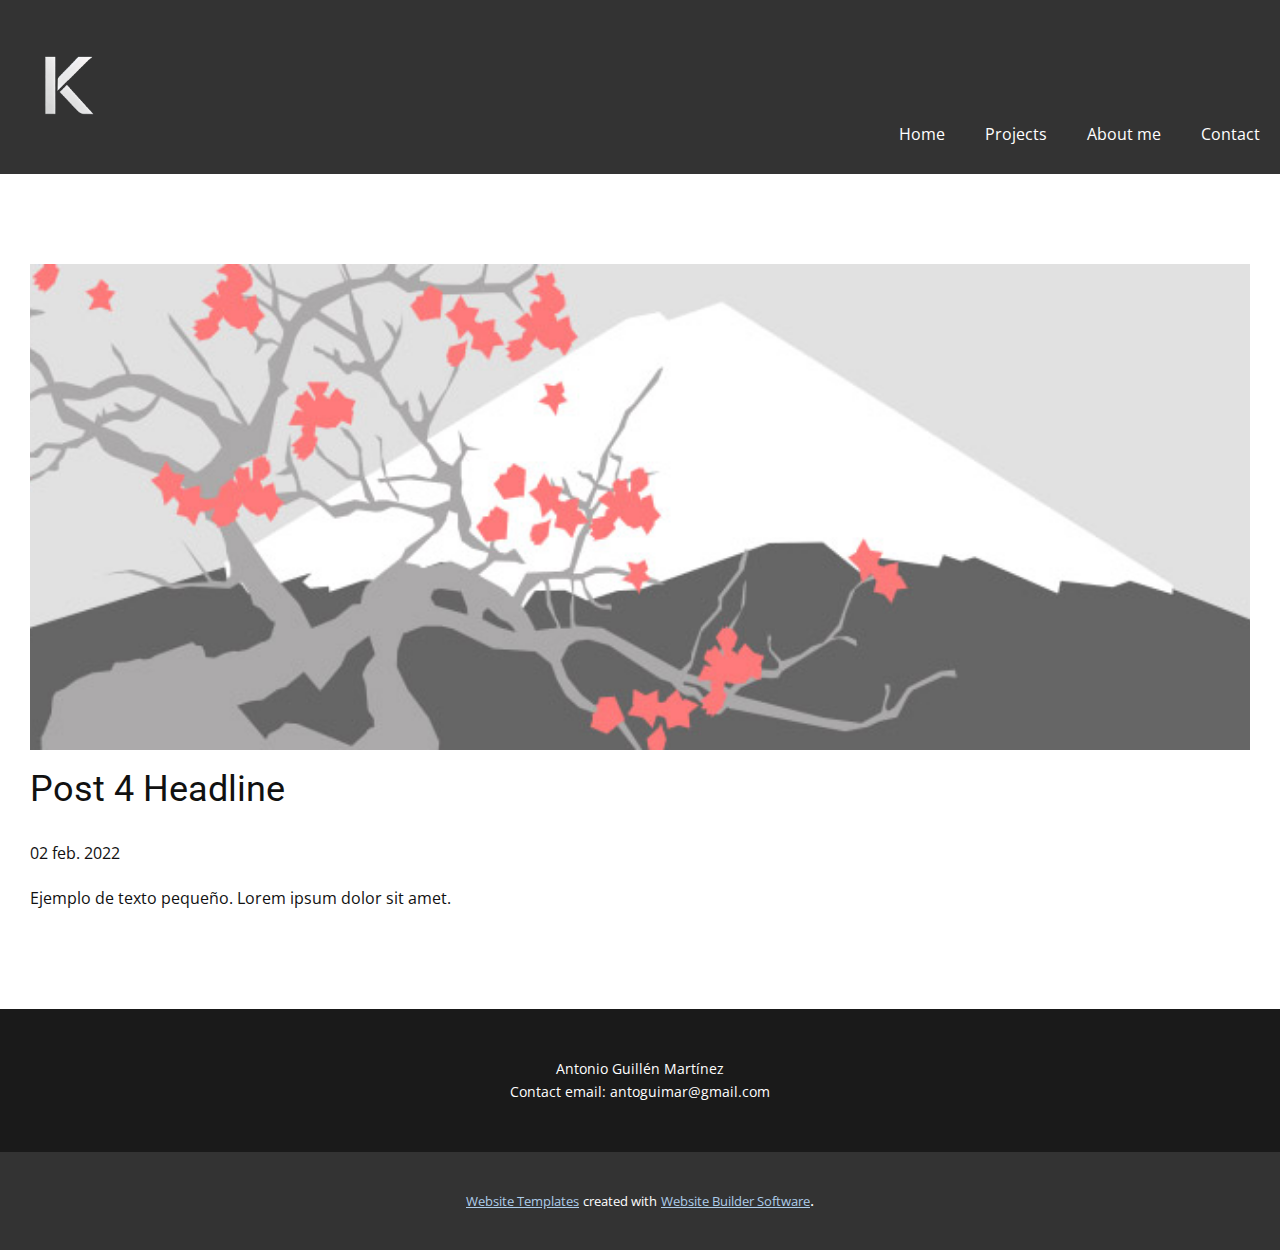
<file: blog/enviar-3.html>
<!doctype html>
<html style="font-size: 16px;"><head>
    <meta name="viewport" content="width=device-width, initial-scale=1.0">
    <meta charset="utf-8">
    <meta name="keywords" content="Post 1 Headline">
    <meta name="description" content="">
    <meta name="page_type" content="np-template-header-footer-from-plugin">
    <title>Post 4 Headline</title>
    <link rel="stylesheet" href="../nicepage.css" media="screen">
<link rel="stylesheet" href="../Post-Template.css" media="screen">
    <script class="u-script" type="text/javascript" src="../jquery.js" defer=""></script>
    <script class="u-script" type="text/javascript" src="../nicepage.js" defer=""></script>
    <meta name="generator" content="Nicepage 4.4.0, nicepage.com">
    <link id="u-theme-google-font" rel="stylesheet" href="https://fonts.googleapis.com/css?family=Roboto:100,100i,300,300i,400,400i,500,500i,700,700i,900,900i|Open+Sans:300,300i,400,400i,600,600i,700,700i,800,800i">
    
    
    <script type="application/ld+json">{
		"@context": "http://schema.org",
		"@type": "Organization",
		"name": "",
		"logo": "images/logo.png"
}</script>
    <meta name="theme-color" content="#478ac9">
  </head>
  <body class="u-body"><header class="u-clearfix u-grey-80 u-header u-sticky u-sticky-87b0 u-header" id="sec-6416"><div class="u-clearfix u-sheet u-sheet-1">
        <a href="https://nicepage.com" class="u-image u-logo u-image-1" data-image-width="795" data-image-height="789">
          <img src="../images/logo.png" class="u-logo-image u-logo-image-1">
        </a>
        <nav class="u-menu u-menu-dropdown u-offcanvas u-menu-1">
          <div class="menu-collapse" style="font-size: 1rem; letter-spacing: 0px;">
            <a class="u-button-style u-custom-left-right-menu-spacing u-custom-padding-bottom u-custom-top-bottom-menu-spacing u-nav-link u-text-active-palette-1-base u-text-hover-palette-2-base" href="#">
              <svg class="u-svg-link" viewBox="0 0 24 24"><use xmlns:xlink="http://www.w3.org/1999/xlink" xlink:href="#menu-hamburger"></use></svg>
              <svg class="u-svg-content" version="1.1" id="menu-hamburger" viewBox="0 0 16 16" x="0px" y="0px" xmlns:xlink="http://www.w3.org/1999/xlink" xmlns="http://www.w3.org/2000/svg"><g><rect y="1" width="16" height="2"></rect><rect y="7" width="16" height="2"></rect><rect y="13" width="16" height="2"></rect>
</g></svg>
            </a>
          </div>
          <div class="u-custom-menu u-nav-container">
            <ul class="u-nav u-unstyled u-nav-1"><li class="u-nav-item"><a class="u-button-style u-nav-link u-text-active-palette-1-base u-text-hover-palette-2-base" href="../Home.html" style="padding: 10px 20px;">Home</a>
</li><li class="u-nav-item"><a class="u-button-style u-nav-link u-text-active-palette-1-base u-text-hover-palette-2-base" href="../Projects.html" style="padding: 10px 20px;">Projects</a>
</li><li class="u-nav-item"><a class="u-button-style u-nav-link u-text-active-palette-1-base u-text-hover-palette-2-base" href="../About-me.html" style="padding: 10px 20px;">About me</a>
</li><li class="u-nav-item"><a class="u-button-style u-nav-link u-text-active-palette-1-base u-text-hover-palette-2-base" href="../Contact.html" style="padding: 10px 20px;">Contact</a>
</li></ul>
          </div>
          <div class="u-custom-menu u-nav-container-collapse">
            <div class="u-black u-container-style u-inner-container-layout u-opacity u-opacity-95 u-sidenav">
              <div class="u-inner-container-layout u-sidenav-overflow">
                <div class="u-menu-close"></div>
                <ul class="u-align-center u-nav u-popupmenu-items u-unstyled u-nav-2"><li class="u-nav-item"><a class="u-button-style u-nav-link" href="../Home.html" style="padding: 10px 20px;">Home</a>
</li><li class="u-nav-item"><a class="u-button-style u-nav-link" href="../Projects.html" style="padding: 10px 20px;">Projects</a>
</li><li class="u-nav-item"><a class="u-button-style u-nav-link" href="../About-me.html" style="padding: 10px 20px;">About me</a>
</li><li class="u-nav-item"><a class="u-button-style u-nav-link" href="../Contact.html" style="padding: 10px 20px;">Contact</a>
</li></ul>
              </div>
            </div>
            <div class="u-black u-menu-overlay u-opacity u-opacity-70"></div>
          </div>
        </nav>
      </div></header>
    <section class="u-align-center u-clearfix u-section-1" id="sec-d888">
      <div class="u-clearfix u-sheet u-valign-middle-md u-valign-middle-sm u-valign-middle-xs u-sheet-1"><!--post_details--><!--post_details_options_json--><!--{"source":""}--><!--/post_details_options_json--><!--blog_post-->
        <div class="u-container-style u-expanded-width u-post-details u-post-details-1">
          <div class="u-container-layout u-valign-middle u-container-layout-1"><!--blog_post_image-->
            <img alt="" class="u-blog-control u-expanded-width u-image u-image-default u-image-1" src="[data-uri]"><!--/blog_post_image--><!--blog_post_header-->
            <h2 class="u-blog-control u-text u-text-1">Post 4 Headline</h2><!--/blog_post_header--><!--blog_post_metadata-->
            <div class="u-blog-control u-metadata u-metadata-1"><!--blog_post_metadata_date-->
              <span class="u-meta-date u-meta-icon">02 feb. 2022</span><!--/blog_post_metadata_date--><!--blog_post_metadata_category-->
              <!--/blog_post_metadata_category--><!--blog_post_metadata_comments-->
              <!--/blog_post_metadata_comments-->
            </div><!--/blog_post_metadata--><!--blog_post_content-->
            <div class="u-align-justify u-blog-control u-post-content u-text u-text-2 fr-view">
  Ejemplo de texto pequeño. Lorem ipsum dolor sit amet.
  </div><!--/blog_post_content-->
          </div>
        </div><!--/blog_post--><!--/post_details-->
      </div>
    </section>
    
    
    <footer class="u-align-center u-clearfix u-footer u-grey-90 u-footer" id="sec-e3c6"><div class="u-clearfix u-sheet u-sheet-1">
        <p class="u-small-text u-text u-text-variant u-text-1">Antonio Guillén Martínez<br>Contact email: antoguimar@gmail.com
        </p>
      </div></footer>
    <section class="u-backlink u-clearfix u-grey-80">
      <a class="u-link" href="https://nicepage.com/website-templates" target="_blank">
        <span>Website Templates</span>
      </a>
      <p class="u-text">
        <span>created with</span>
      </p>
      <a class="u-link" href="" target="_blank">
        <span>Website Builder Software</span>
      </a>. 
    </section>
  
</body></html>
</file>
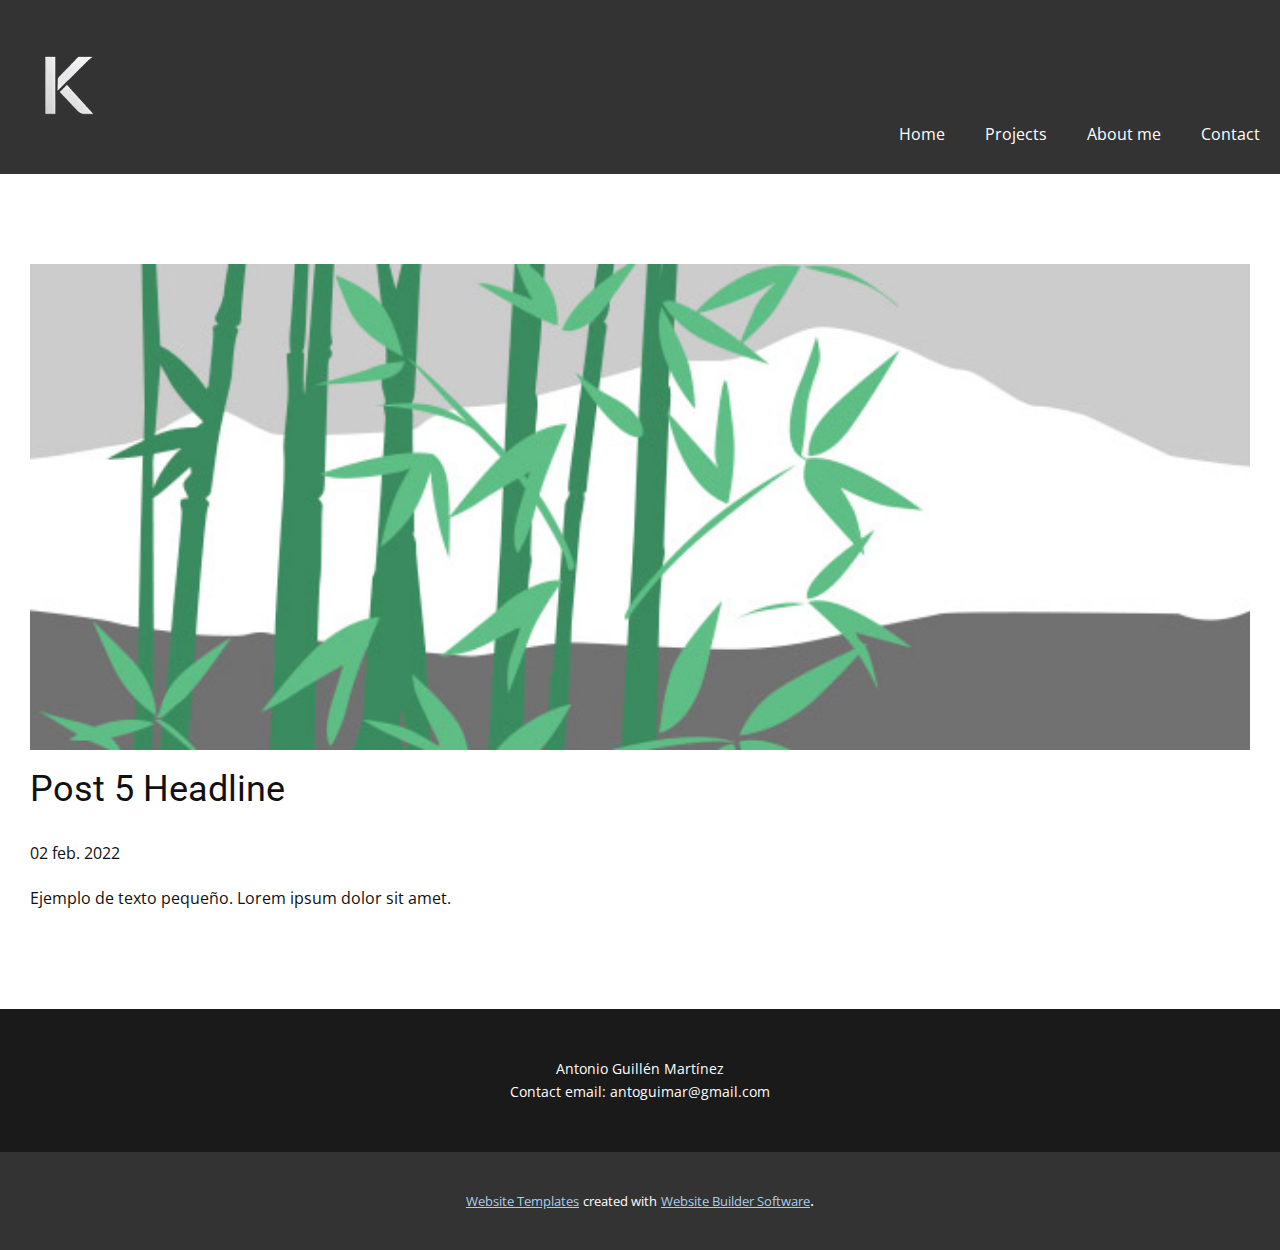
<file: blog/enviar-4.html>
<!doctype html>
<html style="font-size: 16px;"><head>
    <meta name="viewport" content="width=device-width, initial-scale=1.0">
    <meta charset="utf-8">
    <meta name="keywords" content="Post 1 Headline">
    <meta name="description" content="">
    <meta name="page_type" content="np-template-header-footer-from-plugin">
    <title>Post 5 Headline</title>
    <link rel="stylesheet" href="../nicepage.css" media="screen">
<link rel="stylesheet" href="../Post-Template.css" media="screen">
    <script class="u-script" type="text/javascript" src="../jquery.js" defer=""></script>
    <script class="u-script" type="text/javascript" src="../nicepage.js" defer=""></script>
    <meta name="generator" content="Nicepage 4.4.0, nicepage.com">
    <link id="u-theme-google-font" rel="stylesheet" href="https://fonts.googleapis.com/css?family=Roboto:100,100i,300,300i,400,400i,500,500i,700,700i,900,900i|Open+Sans:300,300i,400,400i,600,600i,700,700i,800,800i">
    
    
    <script type="application/ld+json">{
		"@context": "http://schema.org",
		"@type": "Organization",
		"name": "",
		"logo": "images/logo.png"
}</script>
    <meta name="theme-color" content="#478ac9">
  </head>
  <body class="u-body"><header class="u-clearfix u-grey-80 u-header u-sticky u-sticky-87b0 u-header" id="sec-6416"><div class="u-clearfix u-sheet u-sheet-1">
        <a href="https://nicepage.com" class="u-image u-logo u-image-1" data-image-width="795" data-image-height="789">
          <img src="../images/logo.png" class="u-logo-image u-logo-image-1">
        </a>
        <nav class="u-menu u-menu-dropdown u-offcanvas u-menu-1">
          <div class="menu-collapse" style="font-size: 1rem; letter-spacing: 0px;">
            <a class="u-button-style u-custom-left-right-menu-spacing u-custom-padding-bottom u-custom-top-bottom-menu-spacing u-nav-link u-text-active-palette-1-base u-text-hover-palette-2-base" href="#">
              <svg class="u-svg-link" viewBox="0 0 24 24"><use xmlns:xlink="http://www.w3.org/1999/xlink" xlink:href="#menu-hamburger"></use></svg>
              <svg class="u-svg-content" version="1.1" id="menu-hamburger" viewBox="0 0 16 16" x="0px" y="0px" xmlns:xlink="http://www.w3.org/1999/xlink" xmlns="http://www.w3.org/2000/svg"><g><rect y="1" width="16" height="2"></rect><rect y="7" width="16" height="2"></rect><rect y="13" width="16" height="2"></rect>
</g></svg>
            </a>
          </div>
          <div class="u-custom-menu u-nav-container">
            <ul class="u-nav u-unstyled u-nav-1"><li class="u-nav-item"><a class="u-button-style u-nav-link u-text-active-palette-1-base u-text-hover-palette-2-base" href="../Home.html" style="padding: 10px 20px;">Home</a>
</li><li class="u-nav-item"><a class="u-button-style u-nav-link u-text-active-palette-1-base u-text-hover-palette-2-base" href="../Projects.html" style="padding: 10px 20px;">Projects</a>
</li><li class="u-nav-item"><a class="u-button-style u-nav-link u-text-active-palette-1-base u-text-hover-palette-2-base" href="../About-me.html" style="padding: 10px 20px;">About me</a>
</li><li class="u-nav-item"><a class="u-button-style u-nav-link u-text-active-palette-1-base u-text-hover-palette-2-base" href="../Contact.html" style="padding: 10px 20px;">Contact</a>
</li></ul>
          </div>
          <div class="u-custom-menu u-nav-container-collapse">
            <div class="u-black u-container-style u-inner-container-layout u-opacity u-opacity-95 u-sidenav">
              <div class="u-inner-container-layout u-sidenav-overflow">
                <div class="u-menu-close"></div>
                <ul class="u-align-center u-nav u-popupmenu-items u-unstyled u-nav-2"><li class="u-nav-item"><a class="u-button-style u-nav-link" href="../Home.html" style="padding: 10px 20px;">Home</a>
</li><li class="u-nav-item"><a class="u-button-style u-nav-link" href="../Projects.html" style="padding: 10px 20px;">Projects</a>
</li><li class="u-nav-item"><a class="u-button-style u-nav-link" href="../About-me.html" style="padding: 10px 20px;">About me</a>
</li><li class="u-nav-item"><a class="u-button-style u-nav-link" href="../Contact.html" style="padding: 10px 20px;">Contact</a>
</li></ul>
              </div>
            </div>
            <div class="u-black u-menu-overlay u-opacity u-opacity-70"></div>
          </div>
        </nav>
      </div></header>
    <section class="u-align-center u-clearfix u-section-1" id="sec-d888">
      <div class="u-clearfix u-sheet u-valign-middle-md u-valign-middle-sm u-valign-middle-xs u-sheet-1"><!--post_details--><!--post_details_options_json--><!--{"source":""}--><!--/post_details_options_json--><!--blog_post-->
        <div class="u-container-style u-expanded-width u-post-details u-post-details-1">
          <div class="u-container-layout u-valign-middle u-container-layout-1"><!--blog_post_image-->
            <img alt="" class="u-blog-control u-expanded-width u-image u-image-default u-image-1" src="[data-uri]"><!--/blog_post_image--><!--blog_post_header-->
            <h2 class="u-blog-control u-text u-text-1">Post 5 Headline</h2><!--/blog_post_header--><!--blog_post_metadata-->
            <div class="u-blog-control u-metadata u-metadata-1"><!--blog_post_metadata_date-->
              <span class="u-meta-date u-meta-icon">02 feb. 2022</span><!--/blog_post_metadata_date--><!--blog_post_metadata_category-->
              <!--/blog_post_metadata_category--><!--blog_post_metadata_comments-->
              <!--/blog_post_metadata_comments-->
            </div><!--/blog_post_metadata--><!--blog_post_content-->
            <div class="u-align-justify u-blog-control u-post-content u-text u-text-2 fr-view">
  Ejemplo de texto pequeño. Lorem ipsum dolor sit amet.
  </div><!--/blog_post_content-->
          </div>
        </div><!--/blog_post--><!--/post_details-->
      </div>
    </section>
    
    
    <footer class="u-align-center u-clearfix u-footer u-grey-90 u-footer" id="sec-e3c6"><div class="u-clearfix u-sheet u-sheet-1">
        <p class="u-small-text u-text u-text-variant u-text-1">Antonio Guillén Martínez<br>Contact email: antoguimar@gmail.com
        </p>
      </div></footer>
    <section class="u-backlink u-clearfix u-grey-80">
      <a class="u-link" href="https://nicepage.com/website-templates" target="_blank">
        <span>Website Templates</span>
      </a>
      <p class="u-text">
        <span>created with</span>
      </p>
      <a class="u-link" href="" target="_blank">
        <span>Website Builder Software</span>
      </a>. 
    </section>
  
</body></html>
</file>
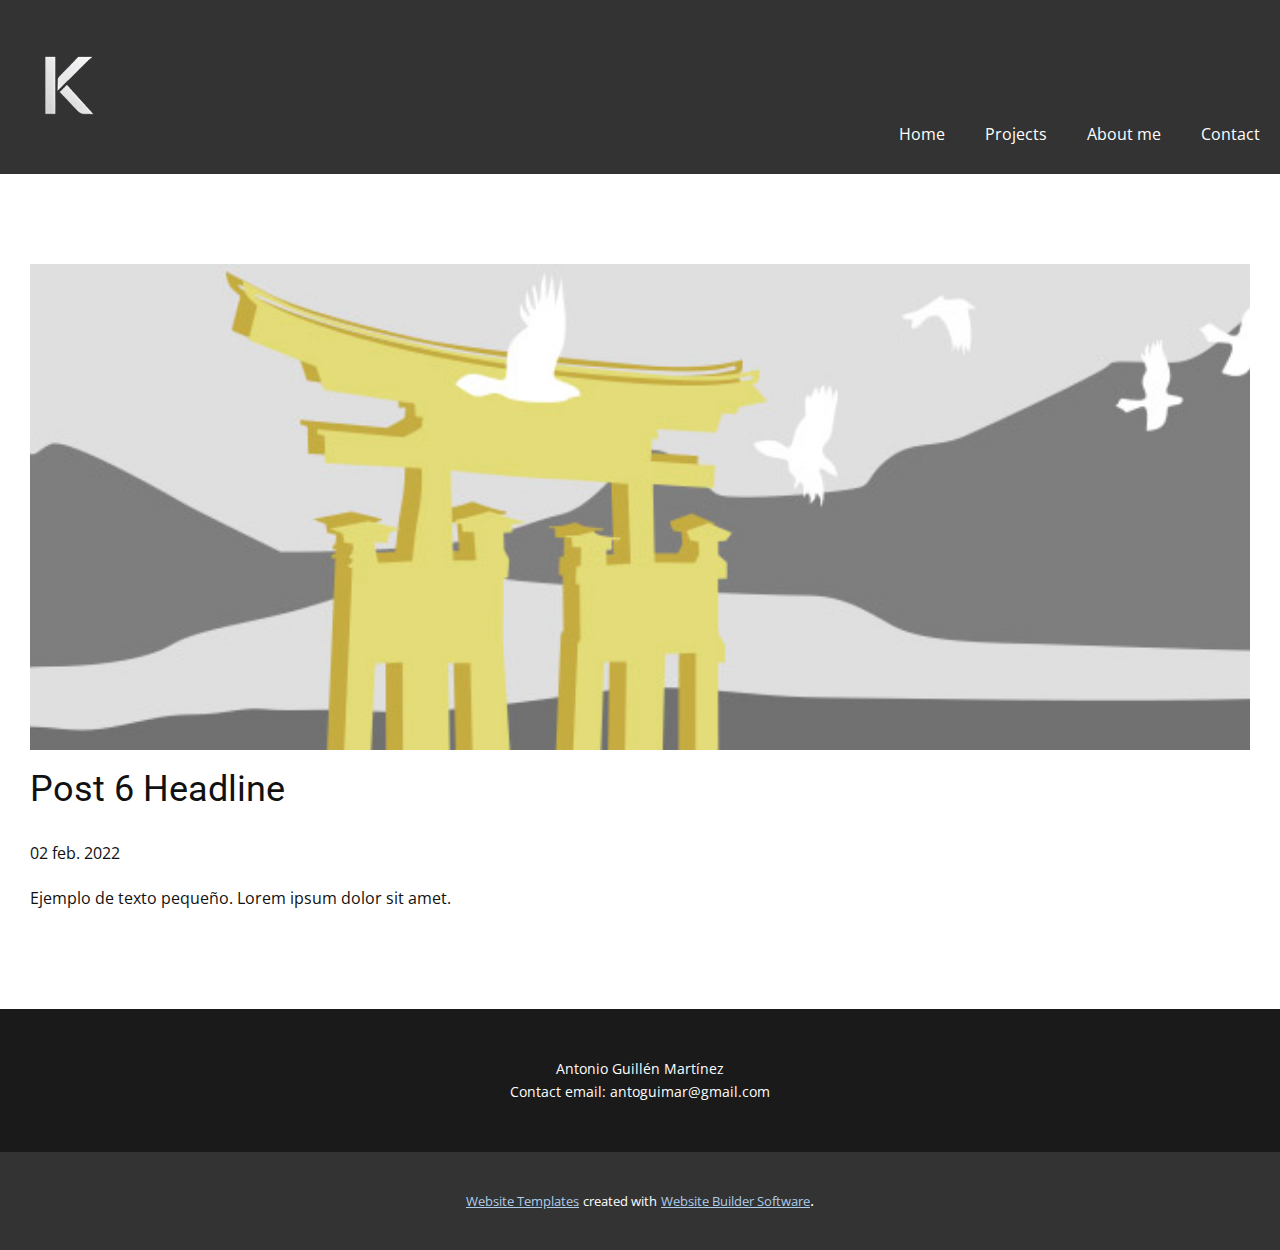
<file: blog/enviar-5.html>
<!doctype html>
<html style="font-size: 16px;"><head>
    <meta name="viewport" content="width=device-width, initial-scale=1.0">
    <meta charset="utf-8">
    <meta name="keywords" content="Post 1 Headline">
    <meta name="description" content="">
    <meta name="page_type" content="np-template-header-footer-from-plugin">
    <title>Post 6 Headline</title>
    <link rel="stylesheet" href="../nicepage.css" media="screen">
<link rel="stylesheet" href="../Post-Template.css" media="screen">
    <script class="u-script" type="text/javascript" src="../jquery.js" defer=""></script>
    <script class="u-script" type="text/javascript" src="../nicepage.js" defer=""></script>
    <meta name="generator" content="Nicepage 4.4.0, nicepage.com">
    <link id="u-theme-google-font" rel="stylesheet" href="https://fonts.googleapis.com/css?family=Roboto:100,100i,300,300i,400,400i,500,500i,700,700i,900,900i|Open+Sans:300,300i,400,400i,600,600i,700,700i,800,800i">
    
    
    <script type="application/ld+json">{
		"@context": "http://schema.org",
		"@type": "Organization",
		"name": "",
		"logo": "images/logo.png"
}</script>
    <meta name="theme-color" content="#478ac9">
  </head>
  <body class="u-body"><header class="u-clearfix u-grey-80 u-header u-sticky u-sticky-87b0 u-header" id="sec-6416"><div class="u-clearfix u-sheet u-sheet-1">
        <a href="https://nicepage.com" class="u-image u-logo u-image-1" data-image-width="795" data-image-height="789">
          <img src="../images/logo.png" class="u-logo-image u-logo-image-1">
        </a>
        <nav class="u-menu u-menu-dropdown u-offcanvas u-menu-1">
          <div class="menu-collapse" style="font-size: 1rem; letter-spacing: 0px;">
            <a class="u-button-style u-custom-left-right-menu-spacing u-custom-padding-bottom u-custom-top-bottom-menu-spacing u-nav-link u-text-active-palette-1-base u-text-hover-palette-2-base" href="#">
              <svg class="u-svg-link" viewBox="0 0 24 24"><use xmlns:xlink="http://www.w3.org/1999/xlink" xlink:href="#menu-hamburger"></use></svg>
              <svg class="u-svg-content" version="1.1" id="menu-hamburger" viewBox="0 0 16 16" x="0px" y="0px" xmlns:xlink="http://www.w3.org/1999/xlink" xmlns="http://www.w3.org/2000/svg"><g><rect y="1" width="16" height="2"></rect><rect y="7" width="16" height="2"></rect><rect y="13" width="16" height="2"></rect>
</g></svg>
            </a>
          </div>
          <div class="u-custom-menu u-nav-container">
            <ul class="u-nav u-unstyled u-nav-1"><li class="u-nav-item"><a class="u-button-style u-nav-link u-text-active-palette-1-base u-text-hover-palette-2-base" href="../Home.html" style="padding: 10px 20px;">Home</a>
</li><li class="u-nav-item"><a class="u-button-style u-nav-link u-text-active-palette-1-base u-text-hover-palette-2-base" href="../Projects.html" style="padding: 10px 20px;">Projects</a>
</li><li class="u-nav-item"><a class="u-button-style u-nav-link u-text-active-palette-1-base u-text-hover-palette-2-base" href="../About-me.html" style="padding: 10px 20px;">About me</a>
</li><li class="u-nav-item"><a class="u-button-style u-nav-link u-text-active-palette-1-base u-text-hover-palette-2-base" href="../Contact.html" style="padding: 10px 20px;">Contact</a>
</li></ul>
          </div>
          <div class="u-custom-menu u-nav-container-collapse">
            <div class="u-black u-container-style u-inner-container-layout u-opacity u-opacity-95 u-sidenav">
              <div class="u-inner-container-layout u-sidenav-overflow">
                <div class="u-menu-close"></div>
                <ul class="u-align-center u-nav u-popupmenu-items u-unstyled u-nav-2"><li class="u-nav-item"><a class="u-button-style u-nav-link" href="../Home.html" style="padding: 10px 20px;">Home</a>
</li><li class="u-nav-item"><a class="u-button-style u-nav-link" href="../Projects.html" style="padding: 10px 20px;">Projects</a>
</li><li class="u-nav-item"><a class="u-button-style u-nav-link" href="../About-me.html" style="padding: 10px 20px;">About me</a>
</li><li class="u-nav-item"><a class="u-button-style u-nav-link" href="../Contact.html" style="padding: 10px 20px;">Contact</a>
</li></ul>
              </div>
            </div>
            <div class="u-black u-menu-overlay u-opacity u-opacity-70"></div>
          </div>
        </nav>
      </div></header>
    <section class="u-align-center u-clearfix u-section-1" id="sec-d888">
      <div class="u-clearfix u-sheet u-valign-middle-md u-valign-middle-sm u-valign-middle-xs u-sheet-1"><!--post_details--><!--post_details_options_json--><!--{"source":""}--><!--/post_details_options_json--><!--blog_post-->
        <div class="u-container-style u-expanded-width u-post-details u-post-details-1">
          <div class="u-container-layout u-valign-middle u-container-layout-1"><!--blog_post_image-->
            <img alt="" class="u-blog-control u-expanded-width u-image u-image-default u-image-1" src="[data-uri]"><!--/blog_post_image--><!--blog_post_header-->
            <h2 class="u-blog-control u-text u-text-1">Post 6 Headline</h2><!--/blog_post_header--><!--blog_post_metadata-->
            <div class="u-blog-control u-metadata u-metadata-1"><!--blog_post_metadata_date-->
              <span class="u-meta-date u-meta-icon">02 feb. 2022</span><!--/blog_post_metadata_date--><!--blog_post_metadata_category-->
              <!--/blog_post_metadata_category--><!--blog_post_metadata_comments-->
              <!--/blog_post_metadata_comments-->
            </div><!--/blog_post_metadata--><!--blog_post_content-->
            <div class="u-align-justify u-blog-control u-post-content u-text u-text-2 fr-view">
  Ejemplo de texto pequeño. Lorem ipsum dolor sit amet.
  </div><!--/blog_post_content-->
          </div>
        </div><!--/blog_post--><!--/post_details-->
      </div>
    </section>
    
    
    <footer class="u-align-center u-clearfix u-footer u-grey-90 u-footer" id="sec-e3c6"><div class="u-clearfix u-sheet u-sheet-1">
        <p class="u-small-text u-text u-text-variant u-text-1">Antonio Guillén Martínez<br>Contact email: antoguimar@gmail.com
        </p>
      </div></footer>
    <section class="u-backlink u-clearfix u-grey-80">
      <a class="u-link" href="https://nicepage.com/website-templates" target="_blank">
        <span>Website Templates</span>
      </a>
      <p class="u-text">
        <span>created with</span>
      </p>
      <a class="u-link" href="" target="_blank">
        <span>Website Builder Software</span>
      </a>. 
    </section>
  
</body></html>
</file>
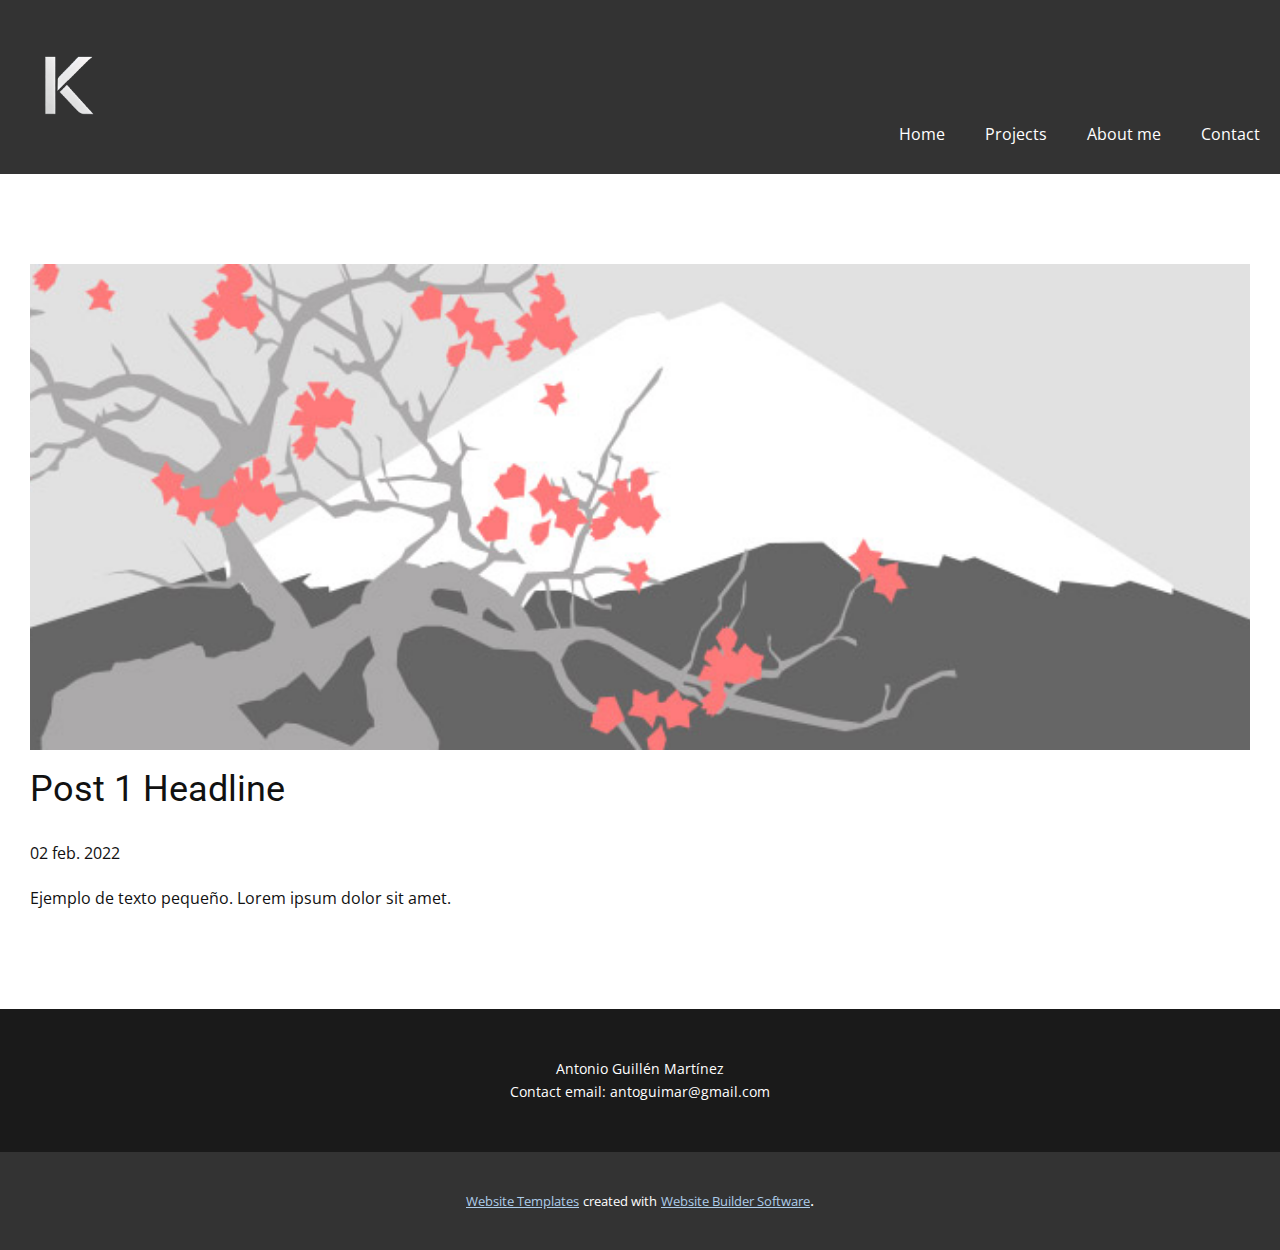
<file: blog/enviar.html>
<!doctype html>
<html style="font-size: 16px;"><head>
    <meta name="viewport" content="width=device-width, initial-scale=1.0">
    <meta charset="utf-8">
    <meta name="keywords" content="Post 1 Headline">
    <meta name="description" content="">
    <meta name="page_type" content="np-template-header-footer-from-plugin">
    <title>Post 1 Headline</title>
    <link rel="stylesheet" href="../nicepage.css" media="screen">
<link rel="stylesheet" href="../Post-Template.css" media="screen">
    <script class="u-script" type="text/javascript" src="../jquery.js" defer=""></script>
    <script class="u-script" type="text/javascript" src="../nicepage.js" defer=""></script>
    <meta name="generator" content="Nicepage 4.4.0, nicepage.com">
    <link id="u-theme-google-font" rel="stylesheet" href="https://fonts.googleapis.com/css?family=Roboto:100,100i,300,300i,400,400i,500,500i,700,700i,900,900i|Open+Sans:300,300i,400,400i,600,600i,700,700i,800,800i">
    
    
    <script type="application/ld+json">{
		"@context": "http://schema.org",
		"@type": "Organization",
		"name": "",
		"logo": "images/logo.png"
}</script>
    <meta name="theme-color" content="#478ac9">
  </head>
  <body class="u-body"><header class="u-clearfix u-grey-80 u-header u-sticky u-sticky-87b0 u-header" id="sec-6416"><div class="u-clearfix u-sheet u-sheet-1">
        <a href="https://nicepage.com" class="u-image u-logo u-image-1" data-image-width="795" data-image-height="789">
          <img src="../images/logo.png" class="u-logo-image u-logo-image-1">
        </a>
        <nav class="u-menu u-menu-dropdown u-offcanvas u-menu-1">
          <div class="menu-collapse" style="font-size: 1rem; letter-spacing: 0px;">
            <a class="u-button-style u-custom-left-right-menu-spacing u-custom-padding-bottom u-custom-top-bottom-menu-spacing u-nav-link u-text-active-palette-1-base u-text-hover-palette-2-base" href="#">
              <svg class="u-svg-link" viewBox="0 0 24 24"><use xmlns:xlink="http://www.w3.org/1999/xlink" xlink:href="#menu-hamburger"></use></svg>
              <svg class="u-svg-content" version="1.1" id="menu-hamburger" viewBox="0 0 16 16" x="0px" y="0px" xmlns:xlink="http://www.w3.org/1999/xlink" xmlns="http://www.w3.org/2000/svg"><g><rect y="1" width="16" height="2"></rect><rect y="7" width="16" height="2"></rect><rect y="13" width="16" height="2"></rect>
</g></svg>
            </a>
          </div>
          <div class="u-custom-menu u-nav-container">
            <ul class="u-nav u-unstyled u-nav-1"><li class="u-nav-item"><a class="u-button-style u-nav-link u-text-active-palette-1-base u-text-hover-palette-2-base" href="../Home.html" style="padding: 10px 20px;">Home</a>
</li><li class="u-nav-item"><a class="u-button-style u-nav-link u-text-active-palette-1-base u-text-hover-palette-2-base" href="../Projects.html" style="padding: 10px 20px;">Projects</a>
</li><li class="u-nav-item"><a class="u-button-style u-nav-link u-text-active-palette-1-base u-text-hover-palette-2-base" href="../About-me.html" style="padding: 10px 20px;">About me</a>
</li><li class="u-nav-item"><a class="u-button-style u-nav-link u-text-active-palette-1-base u-text-hover-palette-2-base" href="../Contact.html" style="padding: 10px 20px;">Contact</a>
</li></ul>
          </div>
          <div class="u-custom-menu u-nav-container-collapse">
            <div class="u-black u-container-style u-inner-container-layout u-opacity u-opacity-95 u-sidenav">
              <div class="u-inner-container-layout u-sidenav-overflow">
                <div class="u-menu-close"></div>
                <ul class="u-align-center u-nav u-popupmenu-items u-unstyled u-nav-2"><li class="u-nav-item"><a class="u-button-style u-nav-link" href="../Home.html" style="padding: 10px 20px;">Home</a>
</li><li class="u-nav-item"><a class="u-button-style u-nav-link" href="../Projects.html" style="padding: 10px 20px;">Projects</a>
</li><li class="u-nav-item"><a class="u-button-style u-nav-link" href="../About-me.html" style="padding: 10px 20px;">About me</a>
</li><li class="u-nav-item"><a class="u-button-style u-nav-link" href="../Contact.html" style="padding: 10px 20px;">Contact</a>
</li></ul>
              </div>
            </div>
            <div class="u-black u-menu-overlay u-opacity u-opacity-70"></div>
          </div>
        </nav>
      </div></header>
    <section class="u-align-center u-clearfix u-section-1" id="sec-d888">
      <div class="u-clearfix u-sheet u-valign-middle-md u-valign-middle-sm u-valign-middle-xs u-sheet-1"><!--post_details--><!--post_details_options_json--><!--{"source":""}--><!--/post_details_options_json--><!--blog_post-->
        <div class="u-container-style u-expanded-width u-post-details u-post-details-1">
          <div class="u-container-layout u-valign-middle u-container-layout-1"><!--blog_post_image-->
            <img alt="" class="u-blog-control u-expanded-width u-image u-image-default u-image-1" src="[data-uri]"><!--/blog_post_image--><!--blog_post_header-->
            <h2 class="u-blog-control u-text u-text-1">Post 1 Headline</h2><!--/blog_post_header--><!--blog_post_metadata-->
            <div class="u-blog-control u-metadata u-metadata-1"><!--blog_post_metadata_date-->
              <span class="u-meta-date u-meta-icon">02 feb. 2022</span><!--/blog_post_metadata_date--><!--blog_post_metadata_category-->
              <!--/blog_post_metadata_category--><!--blog_post_metadata_comments-->
              <!--/blog_post_metadata_comments-->
            </div><!--/blog_post_metadata--><!--blog_post_content-->
            <div class="u-align-justify u-blog-control u-post-content u-text u-text-2 fr-view">
  Ejemplo de texto pequeño. Lorem ipsum dolor sit amet.
  </div><!--/blog_post_content-->
          </div>
        </div><!--/blog_post--><!--/post_details-->
      </div>
    </section>
    
    
    <footer class="u-align-center u-clearfix u-footer u-grey-90 u-footer" id="sec-e3c6"><div class="u-clearfix u-sheet u-sheet-1">
        <p class="u-small-text u-text u-text-variant u-text-1">Antonio Guillén Martínez<br>Contact email: antoguimar@gmail.com
        </p>
      </div></footer>
    <section class="u-backlink u-clearfix u-grey-80">
      <a class="u-link" href="https://nicepage.com/website-templates" target="_blank">
        <span>Website Templates</span>
      </a>
      <p class="u-text">
        <span>created with</span>
      </p>
      <a class="u-link" href="" target="_blank">
        <span>Website Builder Software</span>
      </a>. 
    </section>
  
</body></html>
</file>
